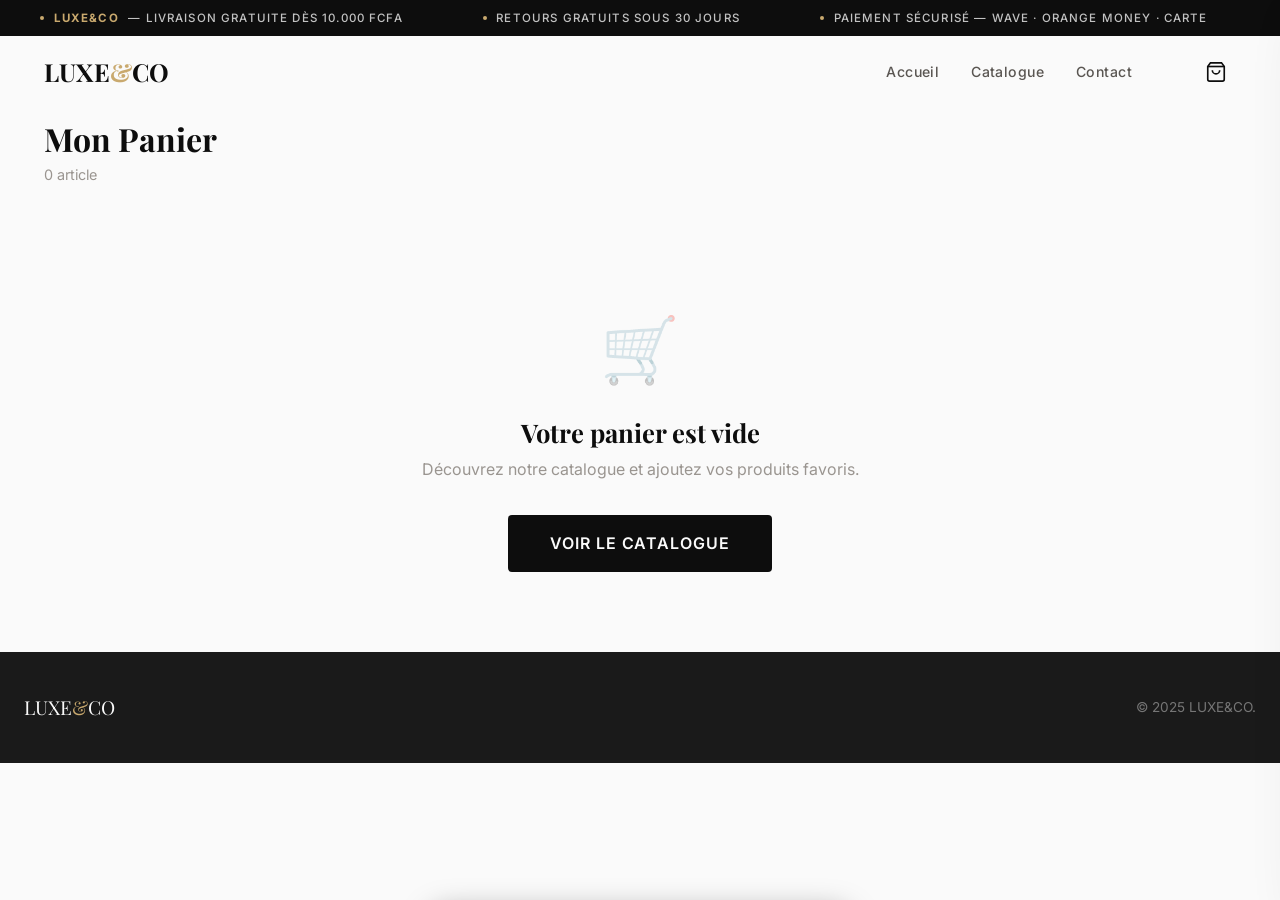
<file: cart.html>
<!DOCTYPE html>
<html lang="fr">
<head>
  <meta charset="UTF-8">
  <meta name="viewport" content="width=device-width, initial-scale=1.0">
  <title>Mon Panier — LUXE & CO</title>
  <meta name="description" content="Votre panier LUXE&CO — vérifiez vos articles et passez commande.">

  <link rel="preconnect" href="https://fonts.googleapis.com">
  <link rel="preconnect" href="https://fonts.gstatic.com" crossorigin>
  <link href="https://fonts.googleapis.com/css2?family=Inter:wght@400;500;600;700&family=Playfair+Display:ital,wght@0,700;1,700&display=swap" rel="stylesheet">
  <link rel="stylesheet" href="css/style.css">
  <!-- PWA -->
  <link rel="manifest" href="manifest.json">
  <meta name="theme-color" content="#0d0d0d">
  <meta name="mobile-web-app-capable" content="yes">
  <meta name="apple-mobile-web-app-capable" content="yes">
  <meta name="apple-mobile-web-app-status-bar-style" content="black-translucent">
  <meta name="apple-mobile-web-app-title" content="LUXE&CO">
  <link rel="apple-touch-icon" href="icons/icon-192.png">
</head>
<body>

<!-- ═══ BANDEAU DÉFILANT ═══ -->
<div class="marquee-bar" id="marquee-bar">
  <div class="marquee-track" id="marquee-track">
    <span class="marquee-item"><span class="dot"></span> <strong>LUXE&CO</strong> — Livraison gratuite dès 10.000 FCFA</span>
    <span class="marquee-item"><span class="dot"></span> Retours gratuits sous 30 jours</span>
    <span class="marquee-item"><span class="dot"></span> Paiement sécurisé — Wave · Orange Money · Carte</span>
    <span class="marquee-item"><span class="dot"></span> Nouvelle collection disponible maintenant</span>
    <span class="marquee-item"><span class="dot"></span> <strong>LUXE&CO</strong> — Livraison gratuite dès 10.000 FCFA</span>
    <span class="marquee-item"><span class="dot"></span> Retours gratuits sous 30 jours</span>
    <span class="marquee-item"><span class="dot"></span> Paiement sécurisé — Wave · Orange Money · Carte</span>
    <span class="marquee-item"><span class="dot"></span> Nouvelle collection disponible maintenant</span>
  </div>
</div>
<nav class="navbar">
  <div class="navbar__inner">
    <a href="index.html" class="navbar__logo">LUXE<span>&</span>CO</a>
    <ul class="nav-links">
      <li><a href="index.html">Accueil</a></li>
      <li><a href="products.html">Catalogue</a></li>
      <li><a href="contact.html">Contact</a></li>
    </ul>
    <div class="navbar__actions">
      <button class="cart-icon-btn" aria-label="Panier">
        <svg viewBox="0 0 24 24" fill="none" stroke="currentColor" stroke-width="1.8">
          <path d="M6 2L3 6v14a2 2 0 002 2h14a2 2 0 002-2V6l-3-4z"/>
          <line x1="3" y1="6" x2="21" y2="6"/>
          <path d="M16 10a4 4 0 01-8 0"/>
        </svg>
        <span class="cart-badge">0</span>
      </button>
      <button class="hamburger" aria-label="Menu"><span></span><span></span><span></span></button>
    </div>
  </div>
</nav>
<div class="nav-overlay"></div>

<aside class="mini-cart">
  <div class="mini-cart__header">
    <h3>Mon Panier</h3>
    <button class="mini-cart__close">✕</button>
  </div>
  <div class="mini-cart__items"><p class="mini-cart__empty">Votre panier est vide.</p></div>
  <div class="mini-cart__footer" style="display:none">
    <div class="mini-cart__total"><span>Total</span><span class="mini-cart__total-val">0,00 €</span></div>
    <a href="cart.html" class="btn btn--dark btn--full" style="margin-bottom:.7rem">Voir le panier</a>
    <a href="checkout.html" class="btn btn--primary btn--full">Commander →</a>
  </div>
</aside>

<!-- ── Page panier ── -->
<main class="cart-page">
  <div style="max-width:1240px;margin:0 auto;padding:0 1.5rem 2rem">
    <h1 style="font-family:var(--font-title);font-size:2rem;margin-bottom:.3rem">Mon Panier</h1>
    <p style="color:var(--gray-400);font-size:.9rem" id="cart-item-count">Chargement…</p>
  </div>

  <!-- Panier vide -->
  <div id="empty-cart" style="display:none" class="empty-state">
    <div class="empty-state__icon">🛒</div>
    <h2>Votre panier est vide</h2>
    <p>Découvrez notre catalogue et ajoutez vos produits favoris.</p>
    <a href="products.html" class="btn btn--dark btn--lg">Voir le catalogue</a>
  </div>

  <!-- Panier avec articles -->
  <div class="cart-layout" id="cart-content">
    <!-- Tableau articles -->
    <div>
      <div class="cart-table__head">
        <span>Produit</span>
        <span>Prix</span>
        <span>Quantité</span>
        <span>Total</span>
        <span></span>
      </div>
      <div id="cart-rows">
        <!-- Rempli par JS -->
      </div>

      <div style="display:flex;justify-content:space-between;align-items:center;margin-top:1.5rem;flex-wrap:wrap;gap:1rem">
        <a href="products.html" class="btn btn--outline btn--sm">← Continuer mes achats</a>
        <button class="btn btn--outline btn--sm" id="clear-cart-btn" style="border-color:var(--gray-200);color:var(--gray-600)">
          Vider le panier
        </button>
      </div>
    </div>

    <!-- Résumé commande -->
    <aside class="cart-summary">
      <h3>Récapitulatif</h3>

      <div class="summary-line">
        <span>Sous-total</span>
        <span id="summary-subtotal">0,00 €</span>
      </div>
      <div class="summary-line" id="shipping-line">
        <span>Livraison</span>
        <span id="summary-shipping">9,90 €</span>
      </div>
      <div class="summary-line free" id="free-shipping-msg" style="display:none">
        <span>🎉 Livraison offerte !</span>
        <span>0,00 €</span>
      </div>
      <div class="summary-line--total summary-line">
        <span>Total TTC</span>
        <span id="summary-total">0,00 €</span>
      </div>

      <!-- Code promo -->
      <div class="cart-coupon">
        <input type="text" id="coupon-input" placeholder="Code promo" aria-label="Code promo">
        <button class="btn btn--outline btn--sm" id="coupon-btn">Appliquer</button>
      </div>

      <!-- Offre livraison -->
      <p id="shipping-progress" style="font-size:.78rem;color:var(--gray-600);margin-bottom:1.5rem"></p>

      <a href="checkout.html" class="btn btn--primary btn--full btn--lg" id="checkout-btn">
        Passer commande →
      </a>

      <div style="display:flex;justify-content:center;gap:1rem;margin-top:1.2rem">
        <span class="payment-icon" style="background:var(--gray-200);color:var(--gray-600)">VISA</span>
        <span class="payment-icon" style="background:var(--gray-200);color:var(--gray-600)">MC</span>
        <span class="payment-icon" style="background:var(--gray-200);color:var(--gray-600)">PayPal</span>
      </div>
    </aside>
  </div>
</main>

<footer class="footer" style="padding:2.5rem 1.5rem">
  <div style="max-width:1240px;margin:0 auto;display:flex;align-items:center;justify-content:space-between;flex-wrap:wrap;gap:1rem;font-size:.85rem">
    <a href="index.html" class="footer__logo" style="font-size:1.2rem;margin-bottom:0">LUXE<span>&</span>CO</a>
    <span style="color:rgba(255,255,255,.4)">© 2025 LUXE&CO.</span>
  </div>
</footer>

<button class="back-to-top" aria-label="Retour en haut">↑</button>

<script src="js/products.js"></script>
<script src="js/admin-sync.js"></script>
<script src="js/cart.js"></script>
<script src="js/main.js"></script>
<script>
function renderCart() {
  const items    = Cart.getItems();
  const subtotal = Cart.getSubtotal();
  const shipping = Cart.getShipping();
  const total    = Cart.getTotal();
  const FREE_THRESHOLD = 100;

  const emptyEl  = document.getElementById("empty-cart");
  const contentEl= document.getElementById("cart-content");
  const countEl  = document.getElementById("cart-item-count");

  if (!items.length) {
    emptyEl.style.display  = "block";
    contentEl.style.display= "none";
    countEl.textContent    = "0 article";
    return;
  }

  emptyEl.style.display  = "none";
  contentEl.style.display= "grid";
  countEl.textContent    = `${Cart.getCount()} article${Cart.getCount() > 1 ? "s" : ""}`;

  // Lignes articles
  document.getElementById("cart-rows").innerHTML = items.map(item => `
    <div class="cart-row" data-id="${item.id}">
      <div class="cart-row__product">
        <img src="${item.image}" alt="${item.name}" class="cart-row__img">
        <div>
          <a href="product-detail.html?id=${item.id}" class="cart-row__name">${item.name}</a>
          <span class="cart-row__cat">${getProductById(item.id)?.category || ""}</span>
        </div>
      </div>
      <div class="cart-row__price">${formatPrice(item.price)}</div>
      <div class="cart-row__qty">
        <div class="qty-input">
          <button class="qty-btn qty-dec" data-id="${item.id}">−</button>
          <span class="qty-num">${item.qty}</span>
          <button class="qty-btn qty-inc" data-id="${item.id}">+</button>
        </div>
      </div>
      <div class="cart-row__total">${formatPrice(item.price * item.qty)}</div>
      <button class="cart-row__remove" data-id="${item.id}" aria-label="Supprimer">🗑</button>
    </div>`).join("");

  // Bind boutons quantité
  document.querySelectorAll(".qty-dec").forEach(btn => {
    btn.addEventListener("click", () => {
      const id = parseInt(btn.dataset.id);
      const item = Cart.getItems().find(i => i.id === id);
      Cart.updateQty(id, item.qty - 1);
      renderCart();
    });
  });
  document.querySelectorAll(".qty-inc").forEach(btn => {
    btn.addEventListener("click", () => {
      const id = parseInt(btn.dataset.id);
      const item = Cart.getItems().find(i => i.id === id);
      Cart.updateQty(id, item.qty + 1);
      renderCart();
    });
  });
  document.querySelectorAll(".cart-row__remove").forEach(btn => {
    btn.addEventListener("click", () => {
      Cart.remove(parseInt(btn.dataset.id));
      renderCart();
    });
  });

  // Résumé
  document.getElementById("summary-subtotal").textContent = `${formatPrice(subtotal)}`;
  document.getElementById("summary-total").textContent    = `${formatPrice(total)}`;

  const freeMsg     = document.getElementById("free-shipping-msg");
  const shippingLine= document.getElementById("shipping-line");
  const progress    = document.getElementById("shipping-progress");

  if (shipping === 0) {
    shippingLine.style.display = "none";
    freeMsg.style.display      = "flex";
    progress.textContent       = "";
  } else {
    shippingLine.style.display = "flex";
    freeMsg.style.display      = "none";
    document.getElementById("summary-shipping").textContent = `${formatPrice(shipping)}`;
    const remaining = (FREE_THRESHOLD - subtotal).toFixed(2);
    progress.textContent = `Plus que ${remaining} € pour la livraison offerte !`;
  }
}

document.addEventListener("DOMContentLoaded", () => {
  renderCart();

  document.getElementById("clear-cart-btn").addEventListener("click", () => {
    if (confirm("Vider tout le panier ?")) {
      Cart.clear();
      renderCart();
    }
  });

  document.getElementById("coupon-btn").addEventListener("click", () => {
    const val = document.getElementById("coupon-input").value.trim().toUpperCase();
    if (val === "LUXE10") {
      Cart.showToast("Code LUXE10 appliqué : −10% 🎉");
    } else {
      Cart.showToast("Code promo invalide.");
    }
  });

  document.addEventListener("cart:updated", renderCart);
});
</script>
<!-- Bannière installation PWA -->
<div id="pwa-install-banner">
  <div class="pwa-banner__icon">🛍</div>
  <div class="pwa-banner__text">
    <div class="pwa-banner__title">Installer LUXE&CO</div>
    <div class="pwa-banner__sub">Accès rapide depuis votre écran d'accueil</div>
  </div>
  <div class="pwa-banner__actions">
    <button id="pwa-install-btn">Installer</button>
    <button id="pwa-install-dismiss">Plus tard</button>
  </div>
</div>
<script src="js/pwa.js"></script>
</body>
</html>
</file>
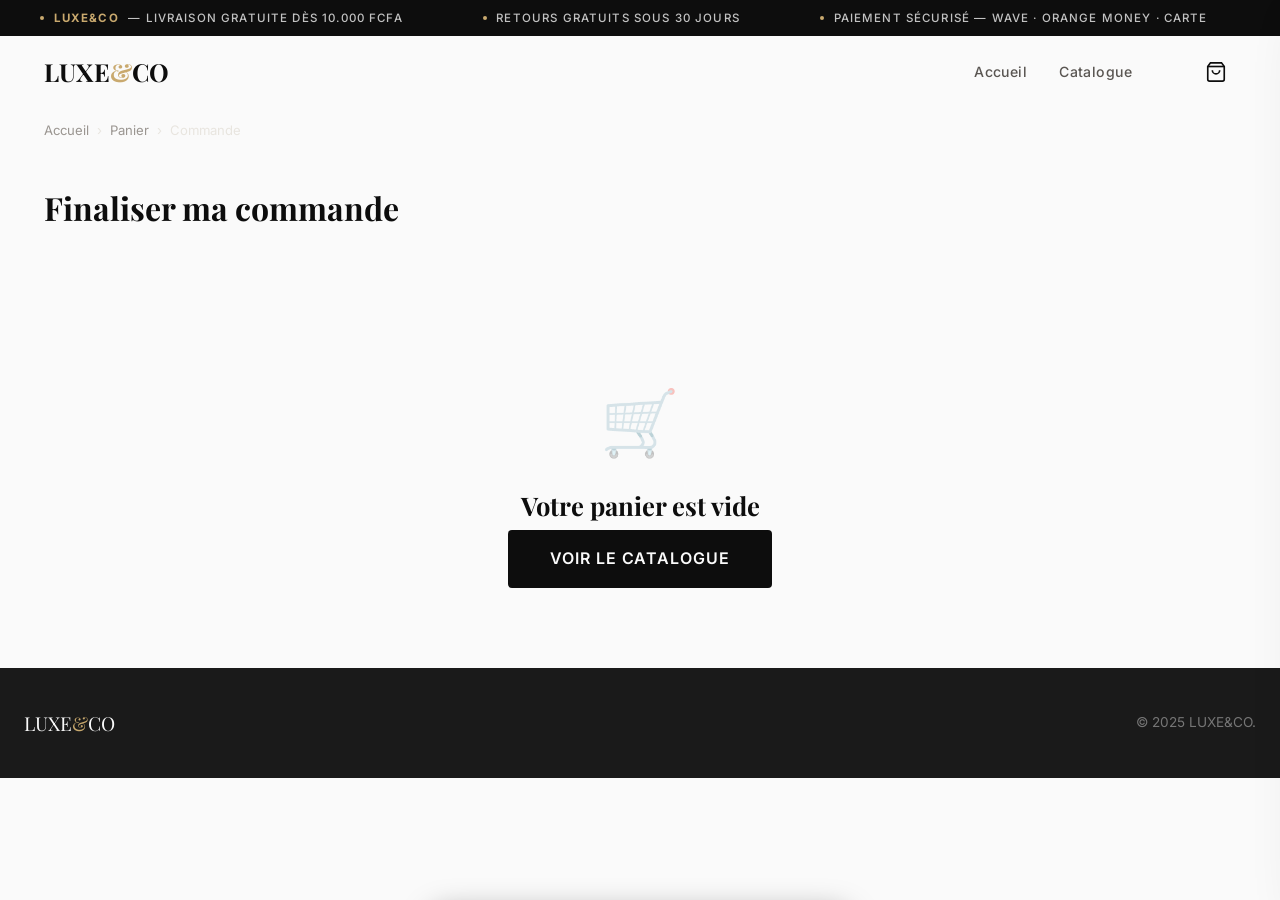
<file: checkout.html>
<!DOCTYPE html>
<html lang="fr">
<head>
  <meta charset="UTF-8">
  <meta name="viewport" content="width=device-width, initial-scale=1.0">
  <title>Commande — LUXE & CO</title>
  <meta name="description" content="Finalisez votre commande LUXE&CO en toute sécurité.">

  <link rel="preconnect" href="https://fonts.googleapis.com">
  <link rel="preconnect" href="https://fonts.gstatic.com" crossorigin>
  <link href="https://fonts.googleapis.com/css2?family=Inter:wght@400;500;600;700&family=Playfair+Display:ital,wght@0,700;1,700&display=swap" rel="stylesheet">
  <link rel="stylesheet" href="css/style.css">
  <!-- PWA -->
  <link rel="manifest" href="manifest.json">
  <meta name="theme-color" content="#0d0d0d">
  <meta name="mobile-web-app-capable" content="yes">
  <meta name="apple-mobile-web-app-capable" content="yes">
  <meta name="apple-mobile-web-app-status-bar-style" content="black-translucent">
  <meta name="apple-mobile-web-app-title" content="LUXE&CO">
  <link rel="apple-touch-icon" href="icons/icon-192.png">
  <style>
    .success-overlay {
      position: fixed; inset: 0;
      background: rgba(13,13,13,.85);
      display: flex; align-items: center; justify-content: center;
      z-index: 9999;
      opacity: 0; pointer-events: none;
      transition: opacity .4s;
    }
    .success-overlay.is-visible { opacity: 1; pointer-events: all; }
    .success-card {
      background: var(--white);
      border-radius: var(--radius-lg);
      padding: 3rem 2.5rem;
      text-align: center;
      max-width: 440px;
      width: 90%;
      transform: translateY(20px);
      transition: transform .4s .1s;
    }
    .success-overlay.is-visible .success-card { transform: translateY(0); }
    .success-icon { font-size: 3.5rem; margin-bottom: 1rem; }
    .success-card h2 { font-size: 1.8rem; margin-bottom: .8rem; }
    .success-card p  { color: var(--gray-600); margin-bottom: 2rem; line-height: 1.6; }
    .order-num { font-size: .85rem; color: var(--gold-dark); font-weight: 700; letter-spacing: .08em; margin-bottom: 1.5rem; }
  </style>
</head>
<body>

<!-- ═══ BANDEAU DÉFILANT ═══ -->
<div class="marquee-bar" id="marquee-bar">
  <div class="marquee-track" id="marquee-track">
    <span class="marquee-item"><span class="dot"></span> <strong>LUXE&CO</strong> — Livraison gratuite dès 10.000 FCFA</span>
    <span class="marquee-item"><span class="dot"></span> Retours gratuits sous 30 jours</span>
    <span class="marquee-item"><span class="dot"></span> Paiement sécurisé — Wave · Orange Money · Carte</span>
    <span class="marquee-item"><span class="dot"></span> Nouvelle collection disponible maintenant</span>
    <span class="marquee-item"><span class="dot"></span> <strong>LUXE&CO</strong> — Livraison gratuite dès 10.000 FCFA</span>
    <span class="marquee-item"><span class="dot"></span> Retours gratuits sous 30 jours</span>
    <span class="marquee-item"><span class="dot"></span> Paiement sécurisé — Wave · Orange Money · Carte</span>
    <span class="marquee-item"><span class="dot"></span> Nouvelle collection disponible maintenant</span>
  </div>
</div>
<nav class="navbar">
  <div class="navbar__inner">
    <a href="index.html" class="navbar__logo">LUXE<span>&</span>CO</a>
    <ul class="nav-links">
      <li><a href="index.html">Accueil</a></li>
      <li><a href="products.html">Catalogue</a></li>
    </ul>
    <div class="navbar__actions">
      <button class="cart-icon-btn" aria-label="Panier">
        <svg viewBox="0 0 24 24" fill="none" stroke="currentColor" stroke-width="1.8">
          <path d="M6 2L3 6v14a2 2 0 002 2h14a2 2 0 002-2V6l-3-4z"/>
          <line x1="3" y1="6" x2="21" y2="6"/>
          <path d="M16 10a4 4 0 01-8 0"/>
        </svg>
        <span class="cart-badge">0</span>
      </button>
      <button class="hamburger" aria-label="Menu"><span></span><span></span><span></span></button>
    </div>
  </div>
</nav>
<div class="nav-overlay"></div>

<aside class="mini-cart">
  <div class="mini-cart__header">
    <h3>Mon Panier</h3><button class="mini-cart__close">✕</button>
  </div>
  <div class="mini-cart__items"><p class="mini-cart__empty">Votre panier est vide.</p></div>
  <div class="mini-cart__footer" style="display:none">
    <div class="mini-cart__total"><span>Total</span><span class="mini-cart__total-val">0,00 €</span></div>
    <a href="cart.html" class="btn btn--dark btn--full" style="margin-bottom:.7rem">Voir le panier</a>
    <a href="checkout.html" class="btn btn--primary btn--full">Commander →</a>
  </div>
</aside>

<!-- ── Checkout ── -->
<main class="checkout-page">
  <div style="max-width:1240px;margin:0 auto;padding:0 1.5rem 2rem">
    <nav class="breadcrumb" style="padding:0 0 1rem">
      <a href="index.html">Accueil</a><span>›</span>
      <a href="cart.html">Panier</a><span>›</span>
      <span>Commande</span>
    </nav>
    <h1 style="font-family:var(--font-title);font-size:2rem;margin-bottom:2rem">Finaliser ma commande</h1>
  </div>

  <!-- Panier vide -->
  <div id="empty-checkout" style="display:none" class="empty-state">
    <div class="empty-state__icon">🛒</div>
    <h2>Votre panier est vide</h2>
    <a href="products.html" class="btn btn--dark btn--lg">Voir le catalogue</a>
  </div>

  <div class="checkout-layout" id="checkout-content">

    <!-- ── Formulaire ── -->
    <form class="checkout-form" id="checkout-form" novalidate>

      <!-- Étape 1 : Coordonnées -->
      <div class="form-section">
        <h3><span class="step-num">1</span> Vos coordonnées</h3>
        <div class="form-row">
          <div class="form-group">
            <label for="fname">Prénom *</label>
            <input type="text" id="fname" name="fname" required placeholder="Marie">
          </div>
          <div class="form-group">
            <label for="lname">Nom *</label>
            <input type="text" id="lname" name="lname" required placeholder="Dupont">
          </div>
        </div>
        <div class="form-row">
          <div class="form-group">
            <label for="email">E-mail *</label>
            <input type="email" id="email" name="email" required placeholder="marie@exemple.fr">
          </div>
          <div class="form-group">
            <label for="phone">Téléphone</label>
            <input type="tel" id="phone" name="phone" placeholder="06 12 34 56 78">
          </div>
        </div>
      </div>

      <!-- Étape 2 : Livraison -->
      <div class="form-section">
        <h3><span class="step-num">2</span> Adresse de livraison</h3>
        <div class="form-row form-row--full">
          <div class="form-group">
            <label for="address">Adresse *</label>
            <input type="text" id="address" name="address" required placeholder="12 rue de la Paix">
          </div>
        </div>
        <div class="form-row">
          <div class="form-group">
            <label for="zip">Code postal *</label>
            <input type="text" id="zip" name="zip" required placeholder="75001">
          </div>
          <div class="form-group">
            <label for="city">Ville *</label>
            <input type="text" id="city" name="city" required placeholder="Paris">
          </div>
        </div>
        <div class="form-row form-row--full">
          <div class="form-group">
            <label for="country">Pays</label>
            <select id="country" name="country">
              <option value="FR" selected>🇫🇷 France</option>
              <option value="BE">🇧🇪 Belgique</option>
              <option value="CH">🇨🇭 Suisse</option>
              <option value="LU">🇱🇺 Luxembourg</option>
              <option value="MC">🇲🇨 Monaco</option>
            </select>
          </div>
        </div>
        <div class="form-row form-row--full">
          <div class="form-group">
            <label for="notes">Instructions de livraison (optionnel)</label>
            <input type="text" id="notes" name="notes" placeholder="Code d'entrée, étage…">
          </div>
        </div>
      </div>

      <!-- Étape 3 : Paiement -->
      <div class="form-section">
        <h3><span class="step-num">3</span> Paiement</h3>
        <div class="payment-methods" role="radiogroup" aria-label="Mode de paiement">

          <label class="payment-option is-selected" id="pay-card-label">
            <input type="radio" name="payment" value="card" checked>
            <span style="font-size:1.3rem">💳</span>
            <span class="payment-option-label">Carte bancaire</span>
            <span style="margin-left:auto;display:flex;gap:.4rem">
              <span class="payment-icon">VISA</span>
              <span class="payment-icon">MC</span>
            </span>
          </label>

          <label class="payment-option" id="pay-paypal-label">
            <input type="radio" name="payment" value="paypal">
            <span style="font-size:1.3rem">🅿️</span>
            <span class="payment-option-label">PayPal</span>
          </label>

          <label class="payment-option" id="pay-transfer-label">
            <input type="radio" name="payment" value="transfer">
            <span style="font-size:1.3rem">🏦</span>
            <span class="payment-option-label">Virement bancaire</span>
          </label>

          <label class="payment-option" id="pay-wave-label">
            <input type="radio" name="payment" value="wave">
            <span style="font-size:1.3rem">🌊</span>
            <span class="payment-option-label">Wave</span>
            <span style="margin-left:auto;background:#1a73e8;color:#fff;font-size:.7rem;font-weight:700;padding:.2rem .6rem;border-radius:4px">WAVE</span>
          </label>

          <label class="payment-option" id="pay-orange-label">
            <input type="radio" name="payment" value="orange">
            <span style="font-size:1.3rem">🟠</span>
            <span class="payment-option-label">Orange Money</span>
            <span style="margin-left:auto;background:#ff6600;color:#fff;font-size:.7rem;font-weight:700;padding:.2rem .6rem;border-radius:4px">OM</span>
          </label>
        </div>

        <!-- Instructions Wave / Orange Money -->
        <div id="mobile-money-fields" style="display:none;margin-top:1rem;padding:1rem 1.2rem;background:#faf9f6;border-radius:8px;border:1.5px solid #eee">
          <p id="mobile-money-title" style="font-weight:700;margin-bottom:.6rem;font-size:.9rem"></p>
          <p id="mobile-money-instructions" style="font-size:.85rem;color:#555;line-height:1.7"></p>
          <div class="form-row form-row--full" style="margin-top:.8rem">
            <div class="form-group">
              <label>Votre numéro de téléphone *</label>
              <input type="tel" id="mobile-phone" placeholder="ex: +225 07 00 00 00 00">
            </div>
          </div>
        </div>

        <!-- Champs carte (visibles uniquement si "carte") -->
        <div class="card-fields" id="card-fields">
          <div class="form-row form-row--full" style="margin-top:1rem">
            <div class="form-group">
              <label for="card-num">Numéro de carte *</label>
              <input type="text" id="card-num" placeholder="1234 5678 9012 3456" maxlength="19">
            </div>
          </div>
          <div class="form-row">
            <div class="form-group">
              <label for="card-exp">Expiration *</label>
              <input type="text" id="card-exp" placeholder="MM/AA" maxlength="5">
            </div>
            <div class="form-group">
              <label for="card-cvv">CVV *</label>
              <input type="text" id="card-cvv" placeholder="123" maxlength="4">
            </div>
          </div>
          <div class="form-row form-row--full">
            <div class="form-group">
              <label for="card-name">Nom sur la carte *</label>
              <input type="text" id="card-name" placeholder="MARIE DUPONT">
            </div>
          </div>
          <p style="font-size:.75rem;color:var(--gray-400);margin-top:.5rem">
            🔒 Vos données sont chiffrées SSL. Nous ne stockons aucun numéro de carte.
          </p>
        </div>
      </div>

      <button type="submit" class="btn btn--primary btn--full btn--lg" id="submit-btn">
        Confirmer ma commande →
      </button>
      <p style="text-align:center;font-size:.78rem;color:var(--gray-400);margin-top:.8rem">
        En commandant, vous acceptez nos <a href="#" style="color:var(--gold)">CGV</a>.
      </p>
    </form>

    <!-- ── Récapitulatif ── -->
    <aside class="order-recap">
      <h3>Votre commande</h3>
      <div id="recap-items"><!-- Rempli par JS --></div>

      <div style="margin-top:1.5rem;padding-top:1rem;border-top:1px solid var(--gray-200)">
        <div class="summary-line">
          <span>Sous-total</span><span id="recap-subtotal">0,00 €</span>
        </div>
        <div class="summary-line" id="recap-ship-line">
          <span>Livraison</span><span id="recap-shipping">9,90 €</span>
        </div>
        <div class="summary-line free" id="recap-free" style="display:none">
          <span>🎉 Livraison offerte</span><span>0,00 €</span>
        </div>
        <div class="summary-line--total summary-line">
          <span>Total TTC</span><span id="recap-total">0,00 €</span>
        </div>
      </div>

      <div style="margin-top:1.5rem;padding:1rem;background:var(--white);border-radius:var(--radius);font-size:.8rem;color:var(--gray-600)">
        🚚 Livraison estimée : 3–5 jours ouvrés<br>
        ↩️ Retours gratuits sous 30 jours
      </div>
    </aside>
  </div>
</main>

<!-- ── Modal confirmation ── -->
<div class="success-overlay" id="success-overlay" role="dialog" aria-modal="true" aria-label="Commande confirmée">
  <div class="success-card">
    <div class="success-icon">🎉</div>
    <h2>Commande confirmée !</h2>
    <p class="order-num" id="order-num">Commande #LX-000000</p>
    <p>Merci pour votre achat. Vous recevrez un e-mail de confirmation avec le suivi de votre livraison.</p>
    <a href="index.html" class="btn btn--primary btn--full btn--lg" onclick="Cart.clear()">
      Retour à l'accueil
    </a>
  </div>
</div>

<footer class="footer" style="padding:2.5rem 1.5rem">
  <div style="max-width:1240px;margin:0 auto;display:flex;align-items:center;justify-content:space-between;flex-wrap:wrap;gap:1rem;font-size:.85rem">
    <a href="index.html" class="footer__logo" style="font-size:1.2rem;margin-bottom:0">LUXE<span>&</span>CO</a>
    <span style="color:rgba(255,255,255,.4)">© 2025 LUXE&CO.</span>
  </div>
</footer>

<script src="js/products.js"></script>
<script src="js/admin-sync.js"></script>
<script src="js/cart.js"></script>
<script src="js/main.js"></script>
<script>
document.addEventListener("DOMContentLoaded", () => {
  const items = Cart.getItems();

  if (!items.length) {
    document.getElementById("empty-checkout").style.display = "block";
    document.getElementById("checkout-content").style.display = "none";
    return;
  }

  // Remplir récap
  document.getElementById("recap-items").innerHTML = items.map(i => `
    <div class="recap-item">
      <img src="${i.image}" alt="${i.name}">
      <div class="recap-item__info">
        <div class="recap-item__name">${i.name}</div>
        <div class="recap-item__qty">Qté : ${i.qty}</div>
      </div>
      <span class="recap-item__price">${formatPrice(i.price * i.qty)}</span>
    </div>`).join("");

  const ship = Cart.getShipping();
  document.getElementById("recap-subtotal").textContent = `${formatPrice(Cart.getSubtotal())}`;
  document.getElementById("recap-total").textContent    = `${formatPrice(Cart.getTotal())}`;
  if (ship === 0) {
    document.getElementById("recap-ship-line").style.display = "none";
    document.getElementById("recap-free").style.display      = "flex";
  } else {
    document.getElementById("recap-shipping").textContent = `${formatPrice(ship)}`;
  }

  // Sélection paiement
  document.querySelectorAll(".payment-option input[type=radio]").forEach(radio => {
    radio.addEventListener("change", () => {
      document.querySelectorAll(".payment-option").forEach(l => l.classList.remove("is-selected"));
      radio.closest(".payment-option").classList.add("is-selected");
      document.getElementById("card-fields").style.display        = radio.value === "card"   ? "block" : "none";
      document.getElementById("mobile-money-fields").style.display= (radio.value === "wave" || radio.value === "orange") ? "block" : "none";
      if (radio.value === "wave") {
        document.getElementById("mobile-money-title").textContent = "Paiement via Wave";
        document.getElementById("mobile-money-instructions").innerHTML =
          "1. Envoyez le montant total sur le numéro Wave : <strong>+225 07 XX XX XX XX</strong><br>" +
          "2. Indiquez votre numéro de commande en référence.<br>" +
          "3. Saisissez votre numéro ci-dessous pour confirmation.";
      }
      if (radio.value === "orange") {
        document.getElementById("mobile-money-title").textContent = "Paiement via Orange Money";
        document.getElementById("mobile-money-instructions").innerHTML =
          "1. Composez <strong>#144#</strong> ou ouvrez l'app Orange Money.<br>" +
          "2. Envoyez le montant total au : <strong>+225 08 XX XX XX XX</strong><br>" +
          "3. Saisissez votre numéro ci-dessous pour confirmation.";
      }
    });
  });

  // Formatage numéro carte
  document.getElementById("card-num")?.addEventListener("input", e => {
    e.target.value = e.target.value.replace(/\D/g,"").replace(/(.{4})/g,"$1 ").trim();
  });

  // Formatage expiration
  document.getElementById("card-exp")?.addEventListener("input", e => {
    e.target.value = e.target.value.replace(/\D/g,"").replace(/^(\d{2})(\d)/, "$1/$2");
  });

  // Soumission
  document.getElementById("checkout-form").addEventListener("submit", e => {
    e.preventDefault();

    // Validation simple
    const required = ["fname","lname","email","address","zip","city"];
    let valid = true;
    required.forEach(id => {
      const el = document.getElementById(id);
      if (!el.value.trim()) {
        el.style.borderColor = "#c0392b";
        valid = false;
      } else {
        el.style.borderColor = "";
      }
    });

    if (!valid) {
      Cart.showToast("Veuillez remplir tous les champs obligatoires.");
      return;
    }

    // Simulation validation e-mail
    const emailVal = document.getElementById("email").value;
    if (!/^[^\s@]+@[^\s@]+\.[^\s@]+$/.test(emailVal)) {
      document.getElementById("email").style.borderColor = "#c0392b";
      Cart.showToast("Adresse e-mail invalide.");
      return;
    }

    // Succès
    const btn = document.getElementById("submit-btn");
    btn.textContent = "Traitement en cours…";
    btn.disabled = true;

    setTimeout(() => {
      const orderNum = "LX-" + Math.floor(100000 + Math.random() * 900000);
      document.getElementById("order-num").textContent = `Commande #${orderNum}`;
      document.getElementById("success-overlay").classList.add("is-visible");
    }, 1500);
  });
});
</script>
<!-- Bannière installation PWA -->
<div id="pwa-install-banner">
  <div class="pwa-banner__icon">🛍</div>
  <div class="pwa-banner__text">
    <div class="pwa-banner__title">Installer LUXE&CO</div>
    <div class="pwa-banner__sub">Accès rapide depuis votre écran d'accueil</div>
  </div>
  <div class="pwa-banner__actions">
    <button id="pwa-install-btn">Installer</button>
    <button id="pwa-install-dismiss">Plus tard</button>
  </div>
</div>
<script src="js/pwa.js"></script>
</body>
</html>
</file>
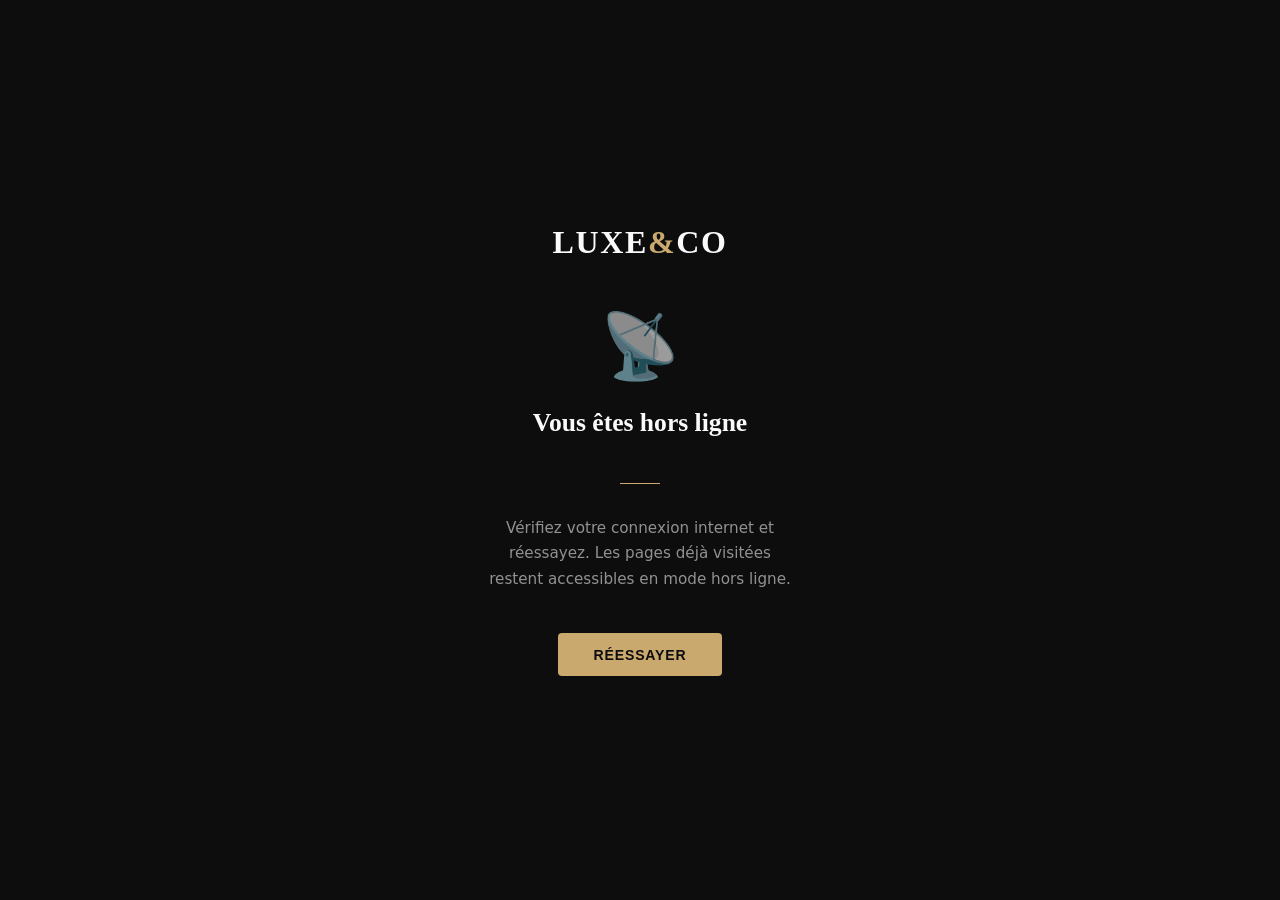
<file: offline.html>
<!DOCTYPE html>
<html lang="fr">
<head>
  <meta charset="UTF-8">
  <meta name="viewport" content="width=device-width, initial-scale=1.0">
  <title>Hors ligne — LUXE & CO</title>
  <link rel="manifest" href="manifest.json">
  <meta name="theme-color" content="#0d0d0d">
  <style>
    *, *::before, *::after { box-sizing: border-box; margin: 0; padding: 0; }
    body {
      font-family: 'Georgia', serif;
      background: #0d0d0d;
      color: #fafafa;
      min-height: 100vh;
      display: flex;
      flex-direction: column;
      align-items: center;
      justify-content: center;
      text-align: center;
      padding: 2rem;
    }
    .logo {
      font-size: 2rem;
      font-weight: 700;
      letter-spacing: .05em;
      margin-bottom: 3rem;
    }
    .logo span { color: #c9a96e; }
    .icon { font-size: 4rem; margin-bottom: 1.5rem; opacity: .6; }
    h1 {
      font-size: 1.6rem;
      margin-bottom: .8rem;
      font-weight: 700;
    }
    p {
      color: rgba(255,255,255,.55);
      font-size: .95rem;
      line-height: 1.7;
      max-width: 320px;
      font-family: 'system-ui', sans-serif;
    }
    .btn {
      display: inline-block;
      margin-top: 2.5rem;
      padding: .85rem 2.2rem;
      background: #c9a96e;
      color: #0d0d0d;
      border-radius: 4px;
      font-size: .88rem;
      font-weight: 700;
      letter-spacing: .06em;
      text-transform: uppercase;
      text-decoration: none;
      cursor: pointer;
      border: none;
    }
    .divider {
      width: 40px; height: 1px;
      background: #c9a96e;
      margin: 2rem auto;
    }
  </style>
</head>
<body>
  <div class="logo">LUXE<span>&</span>CO</div>
  <div class="icon">📡</div>
  <h1>Vous êtes hors ligne</h1>
  <div class="divider"></div>
  <p>Vérifiez votre connexion internet et réessayez. Les pages déjà visitées restent accessibles en mode hors ligne.</p>
  <button class="btn" onclick="location.reload()">Réessayer</button>
</body>
</html>
</file>
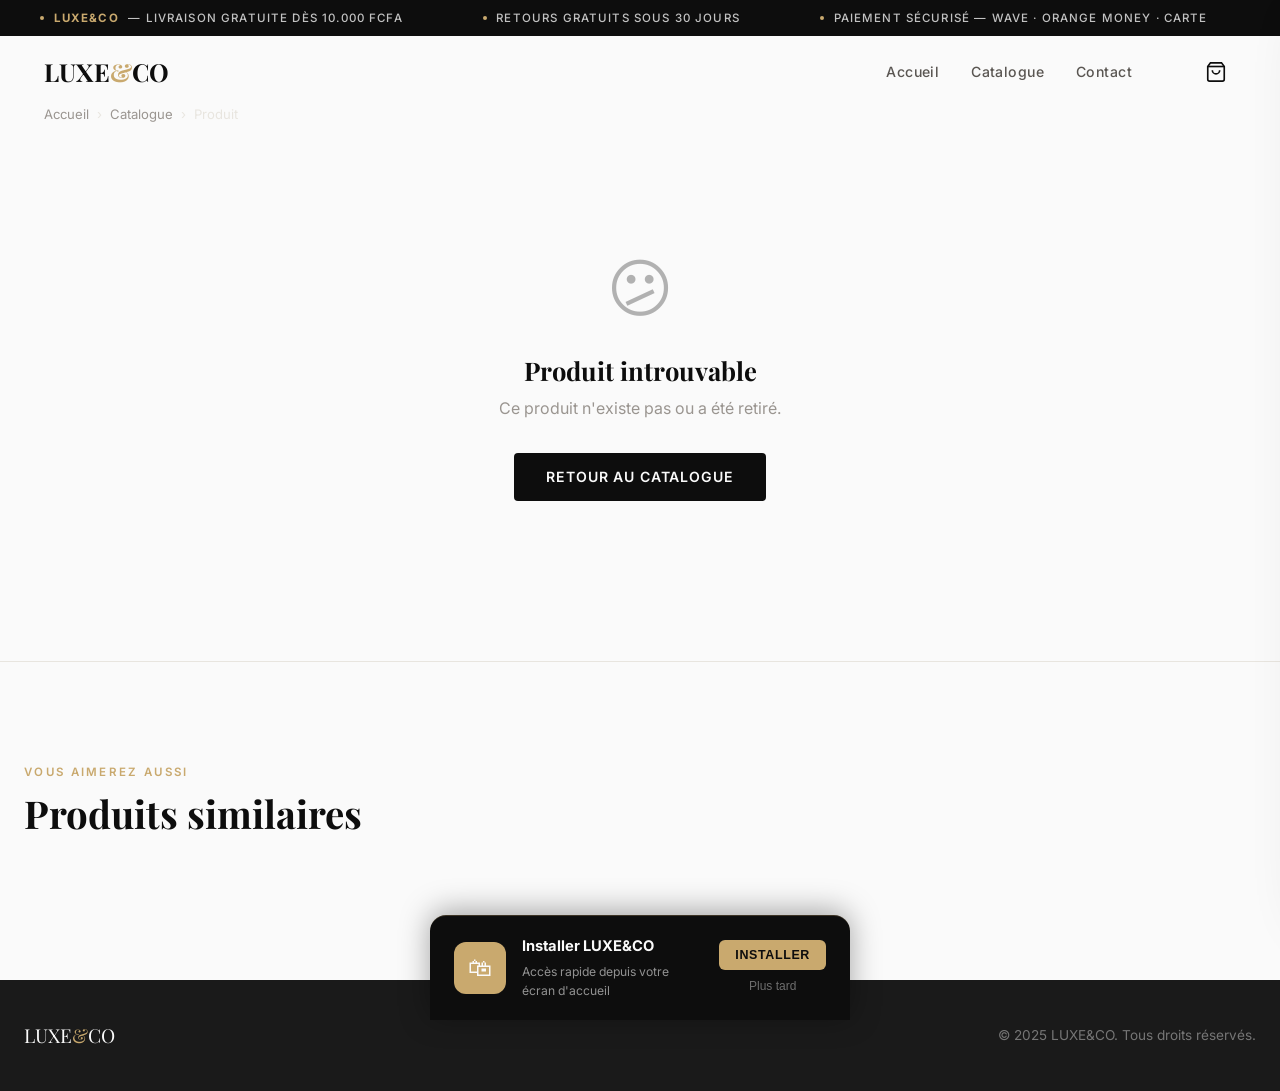
<file: product-detail.html>
<!DOCTYPE html>
<html lang="fr">
<head>
  <meta charset="UTF-8">
  <meta name="viewport" content="width=device-width, initial-scale=1.0">
  <title id="page-title">Produit — LUXE & CO</title>
  <meta name="description" id="page-desc" content="Détail produit LUXE&CO">

  <link rel="preconnect" href="https://fonts.googleapis.com">
  <link rel="preconnect" href="https://fonts.gstatic.com" crossorigin>
  <link href="https://fonts.googleapis.com/css2?family=Inter:wght@400;500;600;700&family=Playfair+Display:ital,wght@0,700;1,700&display=swap" rel="stylesheet">
  <link rel="stylesheet" href="css/style.css">
  <!-- PWA -->
  <link rel="manifest" href="manifest.json">
  <meta name="theme-color" content="#0d0d0d">
  <meta name="mobile-web-app-capable" content="yes">
  <meta name="apple-mobile-web-app-capable" content="yes">
  <meta name="apple-mobile-web-app-status-bar-style" content="black-translucent">
  <meta name="apple-mobile-web-app-title" content="LUXE&CO">
  <link rel="apple-touch-icon" href="icons/icon-192.png">
</head>
<body>

<!-- ═══ BANDEAU DÉFILANT ═══ -->
<div class="marquee-bar" id="marquee-bar">
  <div class="marquee-track" id="marquee-track">
    <span class="marquee-item"><span class="dot"></span> <strong>LUXE&CO</strong> — Livraison gratuite dès 10.000 FCFA</span>
    <span class="marquee-item"><span class="dot"></span> Retours gratuits sous 30 jours</span>
    <span class="marquee-item"><span class="dot"></span> Paiement sécurisé — Wave · Orange Money · Carte</span>
    <span class="marquee-item"><span class="dot"></span> Nouvelle collection disponible maintenant</span>
    <span class="marquee-item"><span class="dot"></span> <strong>LUXE&CO</strong> — Livraison gratuite dès 10.000 FCFA</span>
    <span class="marquee-item"><span class="dot"></span> Retours gratuits sous 30 jours</span>
    <span class="marquee-item"><span class="dot"></span> Paiement sécurisé — Wave · Orange Money · Carte</span>
    <span class="marquee-item"><span class="dot"></span> Nouvelle collection disponible maintenant</span>
  </div>
</div>
<nav class="navbar">
  <div class="navbar__inner">
    <a href="index.html" class="navbar__logo">LUXE<span>&</span>CO</a>
    <ul class="nav-links">
      <li><a href="index.html">Accueil</a></li>
      <li><a href="products.html">Catalogue</a></li>
      <li><a href="contact.html">Contact</a></li>
    </ul>
    <div class="navbar__actions">
      <button class="cart-icon-btn" aria-label="Ouvrir le panier">
        <svg viewBox="0 0 24 24" fill="none" stroke="currentColor" stroke-width="1.8">
          <path d="M6 2L3 6v14a2 2 0 002 2h14a2 2 0 002-2V6l-3-4z"/>
          <line x1="3" y1="6" x2="21" y2="6"/>
          <path d="M16 10a4 4 0 01-8 0"/>
        </svg>
        <span class="cart-badge">0</span>
      </button>
      <button class="hamburger" aria-label="Menu"><span></span><span></span><span></span></button>
    </div>
  </div>
</nav>
<div class="nav-overlay"></div>

<aside class="mini-cart">
  <div class="mini-cart__header">
    <h3>Mon Panier</h3>
    <button class="mini-cart__close">✕</button>
  </div>
  <div class="mini-cart__items"><p class="mini-cart__empty">Votre panier est vide.</p></div>
  <div class="mini-cart__footer" style="display:none">
    <div class="mini-cart__total">
      <span>Total</span><span class="mini-cart__total-val">0,00 €</span>
    </div>
    <a href="cart.html" class="btn btn--dark btn--full" style="margin-bottom:.7rem">Voir le panier</a>
    <a href="checkout.html" class="btn btn--primary btn--full">Commander →</a>
  </div>
</aside>

<!-- ── Page produit ── -->
<main class="product-page" id="product-page">

  <!-- Fil d'Ariane -->
  <nav class="breadcrumb" aria-label="Fil d'Ariane">
    <a href="index.html">Accueil</a>
    <span>›</span>
    <a href="products.html">Catalogue</a>
    <span>›</span>
    <span id="breadcrumb-name">Produit</span>
  </nav>

  <!-- Contenu produit -->
  <div class="product-detail" id="product-detail">
    <!-- Rempli par JS -->
  </div>

  <!-- Produits similaires -->
  <section class="section" style="border-top:1px solid var(--gray-200)">
    <div class="container">
      <div class="section__header">
        <span class="section-label">Vous aimerez aussi</span>
        <h2 class="section-title">Produits similaires</h2>
      </div>
      <div class="products-grid" id="related-products"></div>
    </div>
  </section>
</main>

<footer class="footer" style="padding:2.5rem 1.5rem">
  <div style="max-width:1240px;margin:0 auto;display:flex;align-items:center;justify-content:space-between;flex-wrap:wrap;gap:1rem;font-size:.85rem">
    <a href="index.html" class="footer__logo" style="font-size:1.2rem;margin-bottom:0">LUXE<span>&</span>CO</a>
    <span style="color:rgba(255,255,255,.4)">© 2025 LUXE&CO. Tous droits réservés.</span>
  </div>
</footer>

<button class="back-to-top" aria-label="Retour en haut">↑</button>

<script src="js/products.js"></script>
<script src="js/admin-sync.js"></script>
<script src="js/cart.js"></script>
<script src="js/main.js"></script>
<script>
function renderProductCard(p) {
  const stars = "★".repeat(Math.floor(p.rating));
  return `
    <article class="product-card slide-up" data-id="${p.id}">
      <a href="product-detail.html?id=${p.id}" class="product-card__thumb">
        <img src="${p.image}" alt="${p.name}" loading="lazy">
        ${p.badge ? `<span class="product-card__badge">${p.badge}</span>` : ""}
      </a>
      <div class="product-card__body">
        <span class="product-card__category">${p.category}</span>
        <h3 class="product-card__name"><a href="product-detail.html?id=${p.id}">${p.name}</a></h3>
        <div class="product-card__rating">
          <span class="stars">${stars}</span>
          <span>${p.rating}</span>
        </div>
        <div class="product-card__footer">
          <div class="product-card__price">
            <span class="price-current">${formatPrice(p.price)}</span>
            ${p.oldPrice ? `<span class="price-old">${formatPrice(p.oldPrice)}</span>` : ""}
          </div>
          <button class="product-card__add" data-id="${p.id}" aria-label="Ajouter au panier">+</button>
        </div>
      </div>
    </article>`;
}

document.addEventListener("DOMContentLoaded", () => {
  const id = parseInt(new URLSearchParams(location.search).get("id"));
  const product = getProductById(id);

  if (!product) {
    document.getElementById("product-detail").innerHTML = `
      <div class="empty-state" style="grid-column:1/-1;padding:5rem 0">
        <div class="empty-state__icon">😕</div>
        <h2>Produit introuvable</h2>
        <p>Ce produit n'existe pas ou a été retiré.</p>
        <a href="products.html" class="btn btn--dark">Retour au catalogue</a>
      </div>`;
    return;
  }

  // SEO dynamique
  document.getElementById("page-title").textContent = `${product.name} — LUXE & CO`;
  document.getElementById("page-desc").setAttribute("content", product.description);
  document.getElementById("breadcrumb-name").textContent = product.name;

  // Rendu galerie + infos
  const stars = "★".repeat(Math.floor(product.rating));
  document.getElementById("product-detail").innerHTML = `
    <!-- Galerie -->
    <div class="product-gallery slide-left">
      <div class="gallery-main">
        <img src="${product.images[0]}" alt="${product.name}" id="gallery-main-img">
      </div>
      <div class="gallery-thumbs">
        ${product.images.map((img, i) => `
          <div class="gallery-thumb${i===0?" is-active":""}" data-img="${img}" data-idx="${i}">
            <img src="${img}" alt="${product.name} vue ${i+1}" loading="lazy">
          </div>`).join("")}
      </div>
    </div>

    <!-- Infos produit -->
    <div class="product-info slide-right">
      <p class="product-info__category">${product.category}</p>
      <h1 class="product-info__title">${product.name}</h1>

      <div class="product-info__rating">
        <span class="stars">${stars}</span>
        <span>${product.rating} — ${product.reviews} avis vérifiés</span>
      </div>

      <div class="product-info__price">
        <span class="product-info__price-current">${formatPrice(product.price)}</span>
        ${product.oldPrice ? `<span class="product-info__price-old">${formatPrice(product.oldPrice)}</span>` : ""}
      </div>

      <p class="product-info__desc">${product.description}</p>

      <div class="product-info__features">
        <h4>Caractéristiques</h4>
        <ul class="feature-list">
          ${product.features.map(f => `<li>${f}</li>`).join("")}
        </ul>
      </div>

      <div class="product-info__qty">
        <label>Quantité</label>
        <div class="qty-input">
          <button class="qty-btn" id="qty-minus" aria-label="Diminuer">−</button>
          <input type="number" class="qty-num" id="qty-value" value="1" min="1" max="${product.stock}" readonly>
          <button class="qty-btn" id="qty-plus" aria-label="Augmenter">+</button>
        </div>
      </div>

      <div class="product-info__actions">
        <button class="btn btn--primary btn--lg" id="add-to-cart-btn" style="flex:1">
          Ajouter au panier
        </button>
        <a href="checkout.html" class="btn btn--dark btn--lg">
          Acheter maintenant
        </a>
      </div>

      <p class="product-info__stock">✓ En stock (${product.stock} disponibles)</p>

      <!-- Garanties -->
      <div style="display:flex;gap:1.5rem;flex-wrap:wrap;margin-top:2rem;padding-top:1.5rem;border-top:1px solid var(--gray-200)">
        <div style="font-size:.8rem;color:var(--gray-600);display:flex;align-items:center;gap:.4rem">
          🚚 Livraison offerte dès 100€
        </div>
        <div style="font-size:.8rem;color:var(--gray-600);display:flex;align-items:center;gap:.4rem">
          ↩️ Retours gratuits 30 jours
        </div>
        <div style="font-size:.8rem;color:var(--gray-600);display:flex;align-items:center;gap:.4rem">
          🔒 Paiement sécurisé
        </div>
      </div>
    </div>`;

  // Changement de photo (galerie)
  let qty = 1;
  document.querySelectorAll(".gallery-thumb").forEach(thumb => {
    thumb.addEventListener("click", () => {
      document.getElementById("gallery-main-img").src = thumb.dataset.img;
      document.querySelectorAll(".gallery-thumb").forEach(t => t.classList.remove("is-active"));
      thumb.classList.add("is-active");
    });
  });

  // Quantité
  document.getElementById("qty-minus").addEventListener("click", () => {
    if (qty > 1) { qty--; document.getElementById("qty-value").value = qty; }
  });
  document.getElementById("qty-plus").addEventListener("click", () => {
    if (qty < product.stock) { qty++; document.getElementById("qty-value").value = qty; }
  });

  // Ajout au panier
  const addBtn = document.getElementById("add-to-cart-btn");
  addBtn.addEventListener("click", () => {
    Cart.add(product.id, qty);
    addBtn.textContent = "✓ Ajouté !";
    addBtn.style.background = "var(--gold-dark)";
    setTimeout(() => {
      addBtn.textContent = "Ajouter au panier";
      addBtn.style.background = "";
    }, 1800);
  });

  // Produits similaires (même catégorie, max 4)
  const related = PRODUCTS
    .filter(p => p.category === product.category && p.id !== product.id)
    .slice(0, 4);

  const relatedGrid = document.getElementById("related-products");
  relatedGrid.innerHTML = related.length
    ? related.map(renderProductCard).join("")
    : "<p style='color:var(--gray-400)'>Aucun produit similaire.</p>";

  relatedGrid.querySelectorAll(".product-card__add").forEach(btn => {
    btn.addEventListener("click", e => {
      e.preventDefault();
      Cart.add(parseInt(btn.dataset.id));
      btn.textContent = "✓";
      setTimeout(() => btn.textContent = "+", 1200);
    });
  });

});
</script>
<!-- Bannière installation PWA -->
<div id="pwa-install-banner">
  <div class="pwa-banner__icon">🛍</div>
  <div class="pwa-banner__text">
    <div class="pwa-banner__title">Installer LUXE&CO</div>
    <div class="pwa-banner__sub">Accès rapide depuis votre écran d'accueil</div>
  </div>
  <div class="pwa-banner__actions">
    <button id="pwa-install-btn">Installer</button>
    <button id="pwa-install-dismiss">Plus tard</button>
  </div>
</div>
<script src="js/pwa.js"></script>
</body>
</html>
</file>
<file: css/style.css>
/* ================================================================
   style.css — Feuille de style principale
   Palette : --black #0d0d0d | --white #fafafa | --gold #c9a96e
   Police   : Inter (corps) + Playfair Display (titres)
================================================================ */

/* ── 1. Variables & Reset ─────────────────────────────────────── */
:root {
  --black:      #0d0d0d;
  --black-soft: #1a1a1a;
  --white:      #fafafa;
  --white-off:  #f2f0eb;
  --gold:       #c9a96e;
  --gold-light: #e2c99a;
  --gold-dark:  #a07840;
  --gray-100:   #f5f4f0;
  --gray-200:   #e8e5df;
  --gray-400:   #9a9590;
  --gray-600:   #5a5652;
  --shadow-sm:  0 2px 12px rgba(0,0,0,.08);
  --shadow-md:  0 8px 32px rgba(0,0,0,.12);
  --shadow-lg:  0 20px 60px rgba(0,0,0,.16);
  --radius:     4px;
  --radius-lg:  12px;
  --transition: .28s cubic-bezier(.4,0,.2,1);
  --nav-h:      72px;
  --max-w:      1240px;
  --font-body:  'Inter', system-ui, sans-serif;
  --font-title: 'Playfair Display', Georgia, serif;
}

*, *::before, *::after { box-sizing: border-box; margin: 0; padding: 0; }

html { scroll-behavior: smooth; font-size: 16px; }

body {
  font-family: var(--font-body);
  background: var(--white);
  color: var(--black);
  line-height: 1.6;
  -webkit-font-smoothing: antialiased;
}

img { display: block; max-width: 100%; }
a  { text-decoration: none; color: inherit; }
ul { list-style: none; }

/* ── 2. Typography ────────────────────────────────────────────── */
h1, h2, h3, h4 {
  font-family: var(--font-title);
  line-height: 1.2;
  font-weight: 700;
}

.section-label {
  font-size: .72rem;
  letter-spacing: .2em;
  text-transform: uppercase;
  color: var(--gold);
  font-weight: 600;
}

.section-title {
  font-size: clamp(1.8rem, 3vw, 2.6rem);
  margin-top: .4rem;
}

.section-subtitle {
  color: var(--gray-600);
  font-size: .95rem;
  margin-top: .6rem;
}

/* ── 3. Boutons ───────────────────────────────────────────────── */
.btn {
  display: inline-flex;
  align-items: center;
  gap: .5rem;
  padding: .8rem 2rem;
  border: none;
  border-radius: var(--radius);
  font-family: var(--font-body);
  font-size: .88rem;
  font-weight: 600;
  letter-spacing: .06em;
  text-transform: uppercase;
  cursor: pointer;
  transition: var(--transition);
  white-space: nowrap;
}

.btn--primary {
  background: var(--gold);
  color: var(--black);
}
.btn--primary:hover {
  background: var(--gold-dark);
  transform: translateY(-2px);
  box-shadow: 0 8px 24px rgba(201,169,110,.35);
}

.btn--dark {
  background: var(--black);
  color: var(--white);
}
.btn--dark:hover {
  background: var(--black-soft);
  transform: translateY(-2px);
  box-shadow: var(--shadow-md);
}

.btn--outline {
  background: transparent;
  border: 1.5px solid var(--black);
  color: var(--black);
}
.btn--outline:hover {
  background: var(--black);
  color: var(--white);
}

.btn--outline-gold {
  background: transparent;
  border: 1.5px solid var(--gold);
  color: var(--gold);
}
.btn--outline-gold:hover {
  background: var(--gold);
  color: var(--black);
}

.btn--full { width: 100%; justify-content: center; }
.btn--sm   { padding: .55rem 1.2rem; font-size: .78rem; }
.btn--lg   { padding: 1rem 2.6rem; font-size: 1rem; }

/* ── 3b. Bandeau défilant (marquee) ──────────────────────────── */
.marquee-bar {
  background: var(--black);
  color: rgba(255,255,255,.75);
  font-size: .72rem;
  font-weight: 500;
  letter-spacing: .1em;
  text-transform: uppercase;
  height: 36px;
  overflow: hidden;
  display: flex;
  align-items: center;
  position: fixed;
  top: 0; left: 0; right: 0;
  z-index: 1001;
}

.marquee-track {
  display: flex;
  animation: marquee-scroll 28s linear infinite;
  white-space: nowrap;
  will-change: transform;
}
.marquee-track:hover { animation-play-state: paused; }

.marquee-item {
  display: inline-flex;
  align-items: center;
  gap: .6rem;
  padding: 0 2.5rem;
}
.marquee-item .dot {
  width: 4px; height: 4px;
  background: var(--gold);
  border-radius: 50%;
  flex-shrink: 0;
}
.marquee-item strong { color: var(--gold); }

@keyframes marquee-scroll {
  0%   { transform: translateX(0); }
  100% { transform: translateX(-50%); }
}

/* Décaler la navbar sous le bandeau */
.navbar { top: 36px !important; }

/* ── 4. Navbar ────────────────────────────────────────────────── */
.navbar {
  position: fixed;
  top: 0; left: 0; right: 0;
  z-index: 1000;
  height: var(--nav-h);
  background: rgba(250,250,250,.92);
  backdrop-filter: blur(12px);
  -webkit-backdrop-filter: blur(12px);
  border-bottom: 1px solid transparent;
  transition: var(--transition);
}

.navbar--scrolled {
  border-bottom-color: var(--gray-200);
  box-shadow: var(--shadow-sm);
}

.navbar__inner {
  max-width: var(--max-w);
  margin: 0 auto;
  height: 100%;
  padding: 0 1.5rem;
  display: flex;
  align-items: center;
  gap: 2rem;
}

.navbar__logo {
  font-family: var(--font-title);
  font-size: 1.55rem;
  font-weight: 700;
  color: var(--black);
  letter-spacing: .01em;
  flex-shrink: 0;
}

.navbar__logo span { color: var(--gold); }

.nav-links {
  display: flex;
  align-items: center;
  gap: 2rem;
  margin-left: auto;
}

.nav-links a {
  font-size: .88rem;
  font-weight: 500;
  color: var(--gray-600);
  letter-spacing: .03em;
  padding: .3rem 0;
  position: relative;
  transition: color var(--transition);
}

.nav-links a::after {
  content: "";
  position: absolute;
  bottom: -2px; left: 0;
  width: 0; height: 1.5px;
  background: var(--gold);
  transition: width var(--transition);
}

.nav-links a:hover,
.nav-links a.active {
  color: var(--black);
}
.nav-links a:hover::after,
.nav-links a.active::after { width: 100%; }

/* Actions (panier) */
.navbar__actions {
  display: flex;
  align-items: center;
  gap: 1rem;
  margin-left: 2rem;
}

.cart-icon-btn {
  position: relative;
  background: none;
  border: none;
  cursor: pointer;
  width: 40px; height: 40px;
  display: flex;
  align-items: center;
  justify-content: center;
  border-radius: 50%;
  transition: background var(--transition);
  color: var(--black);
}
.cart-icon-btn:hover { background: var(--gray-100); }

.cart-icon-btn svg { width: 22px; height: 22px; }

.cart-badge {
  position: absolute;
  top: 2px; right: 2px;
  width: 18px; height: 18px;
  background: var(--gold);
  color: var(--black);
  font-size: .65rem;
  font-weight: 700;
  border-radius: 50%;
  display: flex;
  align-items: center;
  justify-content: center;
}

/* Hamburger */
.hamburger {
  display: none;
  flex-direction: column;
  justify-content: space-between;
  width: 26px; height: 18px;
  background: none;
  border: none;
  cursor: pointer;
  padding: 0;
  margin-left: 1rem;
}
.hamburger span {
  display: block;
  width: 100%; height: 2px;
  background: var(--black);
  border-radius: 2px;
  transition: var(--transition);
}
.hamburger.is-active span:nth-child(1) { transform: translateY(8px) rotate(45deg); }
.hamburger.is-active span:nth-child(2) { opacity: 0; }
.hamburger.is-active span:nth-child(3) { transform: translateY(-8px) rotate(-45deg); }

/* Overlay mobile */
.nav-overlay {
  display: none;
  position: fixed;
  inset: 0;
  background: rgba(0,0,0,.45);
  z-index: 998;
  opacity: 0;
  transition: opacity var(--transition);
}
.nav-overlay.is-active { opacity: 1; }

/* ── 5. Mini-panier ───────────────────────────────────────────── */
.mini-cart {
  position: fixed;
  top: 0; right: 0;
  width: 360px; height: 100vh;
  background: var(--white);
  z-index: 1100;
  transform: translateX(110%);
  transition: transform .35s cubic-bezier(.4,0,.2,1);
  display: flex;
  flex-direction: column;
  box-shadow: var(--shadow-lg);
}
.mini-cart.is-open { transform: translateX(0); }

.mini-cart__header {
  padding: 1.4rem 1.5rem;
  border-bottom: 1px solid var(--gray-200);
  display: flex;
  align-items: center;
  justify-content: space-between;
}
.mini-cart__header h3 { font-family: var(--font-title); font-size: 1.2rem; }

.mini-cart__close {
  background: none;
  border: none;
  cursor: pointer;
  font-size: 1.4rem;
  color: var(--gray-600);
  line-height: 1;
  transition: color var(--transition);
}
.mini-cart__close:hover { color: var(--black); }

.mini-cart__items {
  flex: 1;
  overflow-y: auto;
  padding: 1rem 1.5rem;
}

.mini-cart__empty {
  color: var(--gray-400);
  text-align: center;
  margin-top: 2rem;
  font-size: .9rem;
}

.mini-cart__item {
  display: flex;
  gap: 1rem;
  padding: .9rem 0;
  border-bottom: 1px solid var(--gray-100);
}
.mini-cart__item img {
  width: 64px; height: 64px;
  object-fit: cover;
  border-radius: var(--radius);
  flex-shrink: 0;
}
.mini-cart__item-info { flex: 1; min-width: 0; }
.mini-cart__item-name  { font-size: .85rem; font-weight: 600; display: block; }
.mini-cart__item-price { font-size: .85rem; color: var(--gold-dark); display: block; font-weight: 700; }
.mini-cart__item-qty   { font-size: .78rem; color: var(--gray-400); }

.mini-cart__remove {
  background: none;
  border: none;
  cursor: pointer;
  color: var(--gray-400);
  font-size: .75rem;
  align-self: flex-start;
  transition: color var(--transition);
}
.mini-cart__remove:hover { color: #c0392b; }

.mini-cart__footer {
  padding: 1.2rem 1.5rem;
  border-top: 1px solid var(--gray-200);
}
.mini-cart__total {
  display: flex;
  justify-content: space-between;
  font-weight: 700;
  margin-bottom: 1rem;
}
.mini-cart__total-val { color: var(--gold-dark); }

/* ── 6. Hero / Bannière ───────────────────────────────────────── */
.hero {
  position: relative;
  min-height: 100vh;
  display: flex;
  align-items: center;
  overflow: hidden;
  background: var(--black);
  margin-top: var(--nav-h);
}

.hero__bg {
  position: absolute;
  inset: 0;
  background-image: url('https://images.unsplash.com/photo-1490481651871-ab68de25d43d?w=1600&q=80');
  background-size: cover;
  background-position: center;
  opacity: .35;
  transform: scale(1.04);
  animation: hero-zoom 10s ease-out forwards;
}

@keyframes hero-zoom {
  to { transform: scale(1); }
}

.hero__content {
  position: relative;
  max-width: var(--max-w);
  margin: 0 auto;
  padding: 4rem 1.5rem;
  width: 100%;
  color: var(--white);
}

.hero__label {
  display: inline-block;
  font-size: .72rem;
  letter-spacing: .28em;
  text-transform: uppercase;
  color: var(--gold);
  margin-bottom: 1.2rem;
}

.hero__title {
  font-size: clamp(2.8rem, 6vw, 5.5rem);
  line-height: 1.05;
  max-width: 640px;
  margin-bottom: 1.4rem;
}

.hero__title em {
  font-style: italic;
  color: var(--gold-light);
}

.hero__desc {
  font-size: 1.05rem;
  color: rgba(255,255,255,.7);
  max-width: 440px;
  margin-bottom: 2.4rem;
  line-height: 1.7;
}

.hero__actions { display: flex; gap: 1rem; flex-wrap: wrap; }

.hero__scroll {
  position: absolute;
  bottom: 2.5rem; left: 50%;
  transform: translateX(-50%);
  display: flex;
  flex-direction: column;
  align-items: center;
  gap: .4rem;
  color: rgba(255,255,255,.5);
  font-size: .7rem;
  letter-spacing: .15em;
  text-transform: uppercase;
  animation: bounce-down 2s ease-in-out infinite;
}
.hero__scroll::after {
  content: "";
  width: 1px; height: 40px;
  background: rgba(255,255,255,.3);
  display: block;
}

@keyframes bounce-down {
  0%, 100% { transform: translateX(-50%) translateY(0); }
  50%       { transform: translateX(-50%) translateY(6px); }
}

/* ── 7. Barre de confiance ────────────────────────────────────── */
.trust-bar {
  background: var(--black-soft);
  color: var(--white);
  padding: 1.2rem 1.5rem;
}

.trust-bar__inner {
  max-width: var(--max-w);
  margin: 0 auto;
  display: flex;
  align-items: center;
  justify-content: space-around;
  flex-wrap: wrap;
  gap: 1rem;
}

.trust-item {
  display: flex;
  align-items: center;
  gap: .6rem;
  font-size: .82rem;
  color: rgba(255,255,255,.75);
}
.trust-item__icon {
  font-size: 1.2rem;
  color: var(--gold);
}

/* ── 8. Sections génériques ───────────────────────────────────── */
.section {
  padding: 6rem 1.5rem;
}

.section__header {
  margin-bottom: 3rem;
}

.section__header--center { text-align: center; }

.container {
  max-width: var(--max-w);
  margin: 0 auto;
}

/* ── 9. Grille Produits ───────────────────────────────────────── */
.products-grid {
  display: grid;
  grid-template-columns: repeat(auto-fill, minmax(270px, 1fr));
  gap: 2rem;
}

.product-card {
  background: var(--white);
  border-radius: var(--radius-lg);
  overflow: hidden;
  border: 1px solid var(--gray-200);
  transition: box-shadow var(--transition), transform var(--transition);
  display: flex;
  flex-direction: column;
}

.product-card:hover {
  box-shadow: var(--shadow-md);
  transform: translateY(-4px);
}

.product-card__thumb {
  position: relative;
  aspect-ratio: 1 / 1;
  overflow: hidden;
  background: var(--gray-100);
}

.product-card__thumb img {
  width: 100%; height: 100%;
  object-fit: cover;
  transition: transform .6s cubic-bezier(.4,0,.2,1);
}

.product-card:hover .product-card__thumb img { transform: scale(1.06); }

.product-card__badge {
  position: absolute;
  top: .8rem; left: .8rem;
  background: var(--gold);
  color: var(--black);
  font-size: .68rem;
  font-weight: 700;
  letter-spacing: .08em;
  text-transform: uppercase;
  padding: .25rem .65rem;
  border-radius: 2px;
}

.product-card__wish {
  position: absolute;
  top: .8rem; right: .8rem;
  width: 36px; height: 36px;
  background: var(--white);
  border: none;
  border-radius: 50%;
  display: flex;
  align-items: center;
  justify-content: center;
  cursor: pointer;
  opacity: 0;
  transition: opacity var(--transition), transform var(--transition);
  font-size: 1rem;
  color: var(--gray-600);
}

.product-card:hover .product-card__wish { opacity: 1; }
.product-card__wish:hover { transform: scale(1.15); color: #c0392b; }

.product-card__body {
  padding: 1.2rem;
  flex: 1;
  display: flex;
  flex-direction: column;
}

.product-card__category {
  font-size: .7rem;
  color: var(--gray-400);
  text-transform: uppercase;
  letter-spacing: .1em;
  margin-bottom: .3rem;
}

.product-card__name {
  font-family: var(--font-title);
  font-size: 1.05rem;
  font-weight: 700;
  margin-bottom: .5rem;
}

.product-card__rating {
  display: flex;
  align-items: center;
  gap: .4rem;
  font-size: .8rem;
  color: var(--gray-400);
  margin-bottom: .8rem;
}

.stars { color: var(--gold); font-size: .85rem; }

.product-card__footer {
  display: flex;
  align-items: center;
  justify-content: space-between;
  margin-top: auto;
  padding-top: .8rem;
  border-top: 1px solid var(--gray-100);
}

.product-card__price { display: flex; align-items: baseline; gap: .5rem; }

.price-current {
  font-size: 1.2rem;
  font-weight: 700;
  color: var(--black);
}

.price-old {
  font-size: .85rem;
  color: var(--gray-400);
  text-decoration: line-through;
}

.product-card__add {
  width: 40px; height: 40px;
  border-radius: 50%;
  background: var(--black);
  color: var(--white);
  border: none;
  font-size: 1.4rem;
  cursor: pointer;
  display: flex;
  align-items: center;
  justify-content: center;
  transition: background var(--transition), transform var(--transition);
  flex-shrink: 0;
}
.product-card__add:hover {
  background: var(--gold);
  color: var(--black);
  transform: rotate(90deg);
}

/* ── 10. Section catégories ───────────────────────────────────── */
.categories-section { background: var(--gray-100); }

.categories-grid {
  display: grid;
  grid-template-columns: repeat(auto-fill, minmax(140px, 1fr));
  gap: 1rem;
}

.cat-card {
  display: flex;
  flex-direction: column;
  align-items: center;
  gap: .6rem;
  padding: 1.6rem 1rem;
  background: var(--white);
  border-radius: var(--radius-lg);
  border: 1.5px solid transparent;
  cursor: pointer;
  transition: var(--transition);
  text-align: center;
}

.cat-card:hover, .cat-card.is-active {
  border-color: var(--gold);
  box-shadow: 0 4px 16px rgba(201,169,110,.2);
}

.cat-card__icon { font-size: 1.8rem; }
.cat-card__name { font-size: .82rem; font-weight: 600; color: var(--gray-600); }

/* ── 11. Bannière promotionnelle ──────────────────────────────── */
.promo-banner {
  background: var(--black);
  color: var(--white);
  padding: 5rem 1.5rem;
  position: relative;
  overflow: hidden;
}

.promo-banner::before {
  content: "";
  position: absolute;
  inset: 0;
  background: radial-gradient(ellipse at 70% 50%, rgba(201,169,110,.15) 0%, transparent 70%);
  pointer-events: none;
}

.promo-banner__inner {
  max-width: var(--max-w);
  margin: 0 auto;
  display: grid;
  grid-template-columns: 1fr 1fr;
  gap: 3rem;
  align-items: center;
}

.promo-banner__tag {
  display: inline-block;
  border: 1px solid var(--gold);
  color: var(--gold);
  font-size: .7rem;
  letter-spacing: .2em;
  text-transform: uppercase;
  padding: .3rem .8rem;
  margin-bottom: 1rem;
}

.promo-banner__title {
  font-size: clamp(2rem, 4vw, 3.4rem);
  margin-bottom: 1rem;
}

.promo-banner__desc {
  color: rgba(255,255,255,.6);
  font-size: .95rem;
  margin-bottom: 2rem;
  line-height: 1.7;
}

.promo-banner__img {
  border-radius: var(--radius-lg);
  overflow: hidden;
  aspect-ratio: 4/3;
}
.promo-banner__img img { width: 100%; height: 100%; object-fit: cover; }

/* ── 12. Section témoignages ──────────────────────────────────── */
.testimonials { background: var(--white-off); }

.testimonials-grid {
  display: grid;
  grid-template-columns: repeat(auto-fill, minmax(300px, 1fr));
  gap: 2rem;
}

.testimonial-card {
  background: var(--white);
  border-radius: var(--radius-lg);
  padding: 2rem;
  border: 1px solid var(--gray-200);
}

.testimonial-card__stars { color: var(--gold); font-size: 1rem; margin-bottom: 1rem; }

.testimonial-card__text {
  font-size: .9rem;
  color: var(--gray-600);
  line-height: 1.7;
  margin-bottom: 1.4rem;
  font-style: italic;
}

.testimonial-card__author { display: flex; align-items: center; gap: .8rem; }

.testimonial-card__avatar {
  width: 44px; height: 44px;
  border-radius: 50%;
  object-fit: cover;
  flex-shrink: 0;
}

.testimonial-card__name { font-weight: 700; font-size: .88rem; }
.testimonial-card__role { font-size: .78rem; color: var(--gray-400); }

/* ── 13. Newsletter ───────────────────────────────────────────── */
.newsletter {
  background: var(--black);
  color: var(--white);
  padding: 4rem 1.5rem;
  text-align: center;
}

.newsletter__title { font-size: 1.8rem; margin-bottom: .6rem; }
.newsletter__desc   { color: rgba(255,255,255,.6); margin-bottom: 2rem; font-size: .92rem; }

.newsletter__form {
  display: flex;
  max-width: 460px;
  margin: 0 auto;
  gap: .5rem;
}

.newsletter__input {
  flex: 1;
  padding: .9rem 1.2rem;
  border: 1px solid rgba(255,255,255,.2);
  background: rgba(255,255,255,.06);
  color: var(--white);
  border-radius: var(--radius);
  font-family: var(--font-body);
  font-size: .9rem;
  outline: none;
  transition: border-color var(--transition);
}
.newsletter__input::placeholder { color: rgba(255,255,255,.35); }
.newsletter__input:focus { border-color: var(--gold); }

/* ── 14. Footer ───────────────────────────────────────────────── */
.footer {
  background: var(--black-soft);
  color: rgba(255,255,255,.65);
  padding: 4rem 1.5rem 2rem;
}

.footer__grid {
  max-width: var(--max-w);
  margin: 0 auto;
  display: grid;
  grid-template-columns: 2fr 1fr 1fr 1fr;
  gap: 3rem;
  padding-bottom: 3rem;
  border-bottom: 1px solid rgba(255,255,255,.08);
}

.footer__logo {
  font-family: var(--font-title);
  font-size: 1.5rem;
  color: var(--white);
  margin-bottom: .8rem;
  display: block;
}
.footer__logo span { color: var(--gold); }

.footer__about { font-size: .88rem; line-height: 1.7; margin-bottom: 1.5rem; }

.footer__socials { display: flex; gap: .8rem; }

.social-link {
  width: 38px; height: 38px;
  border: 1px solid rgba(255,255,255,.15);
  border-radius: 50%;
  display: flex;
  align-items: center;
  justify-content: center;
  font-size: .9rem;
  color: rgba(255,255,255,.5);
  transition: var(--transition);
}
.social-link:hover {
  border-color: var(--gold);
  color: var(--gold);
}

.footer__col-title {
  font-family: var(--font-title);
  font-size: .95rem;
  color: var(--white);
  margin-bottom: 1.2rem;
}

.footer__links { display: flex; flex-direction: column; gap: .65rem; }
.footer__links a { font-size: .85rem; transition: color var(--transition); }
.footer__links a:hover { color: var(--gold); }

.footer__bottom {
  max-width: var(--max-w);
  margin: 1.5rem auto 0;
  display: flex;
  align-items: center;
  justify-content: space-between;
  flex-wrap: wrap;
  gap: .8rem;
  font-size: .8rem;
}

.footer__payments { display: flex; gap: .5rem; }
.payment-icon {
  background: rgba(255,255,255,.08);
  border-radius: 4px;
  padding: .2rem .55rem;
  font-size: .72rem;
  color: rgba(255,255,255,.6);
  font-weight: 600;
}

/* ── 15. Page Catalogue ───────────────────────────────────────── */
.catalog-page { padding-top: calc(var(--nav-h) + 2rem); }

.catalog-header {
  background: var(--gray-100);
  padding: 3rem 1.5rem;
  margin-bottom: 3rem;
}

.catalog-header__inner {
  max-width: var(--max-w);
  margin: 0 auto;
}

.catalog-toolbar {
  max-width: var(--max-w);
  margin: 0 auto 2.5rem;
  padding: 0 1.5rem;
  display: flex;
  align-items: center;
  justify-content: space-between;
  flex-wrap: wrap;
  gap: 1rem;
}

.catalog-filters { display: flex; gap: .5rem; flex-wrap: wrap; }

.filter-btn {
  padding: .45rem 1rem;
  border: 1.5px solid var(--gray-200);
  border-radius: 40px;
  background: var(--white);
  font-size: .82rem;
  font-weight: 500;
  cursor: pointer;
  transition: var(--transition);
  color: var(--gray-600);
}

.filter-btn:hover, .filter-btn.is-active {
  border-color: var(--gold);
  background: var(--gold);
  color: var(--black);
}

.catalog-sort select {
  padding: .45rem 2rem .45rem 1rem;
  border: 1.5px solid var(--gray-200);
  border-radius: var(--radius);
  background: var(--white) url("data:image/svg+xml,%3Csvg xmlns='http://www.w3.org/2000/svg' width='12' height='7'%3E%3Cpath d='M1 1l5 5 5-5' stroke='%23666' fill='none' stroke-width='1.5'/%3E%3C/svg%3E") no-repeat right .7rem center;
  background-size: 12px;
  appearance: none;
  font-size: .85rem;
  cursor: pointer;
  outline: none;
  color: var(--black);
}

/* ── 16. Page Produit Détaillée ───────────────────────────────── */
.product-page { padding-top: calc(var(--nav-h) + 2rem); }

.breadcrumb {
  max-width: var(--max-w);
  margin: 0 auto 2rem;
  padding: 0 1.5rem;
  display: flex;
  align-items: center;
  gap: .5rem;
  font-size: .82rem;
  color: var(--gray-400);
}
.breadcrumb a { transition: color var(--transition); }
.breadcrumb a:hover { color: var(--gold); }
.breadcrumb span { color: var(--gray-200); }

.product-detail {
  max-width: var(--max-w);
  margin: 0 auto;
  padding: 0 1.5rem 5rem;
  display: grid;
  grid-template-columns: 1fr 1fr;
  gap: 5rem;
  align-items: start;
}

.product-gallery { position: sticky; top: calc(var(--nav-h) + 1rem); }

.gallery-main {
  border-radius: var(--radius-lg);
  overflow: hidden;
  aspect-ratio: 1;
  margin-bottom: 1rem;
  background: var(--gray-100);
}
.gallery-main img { width: 100%; height: 100%; object-fit: cover; }

.gallery-thumbs { display: flex; gap: .75rem; }
.gallery-thumb {
  width: 80px; height: 80px;
  border-radius: var(--radius);
  overflow: hidden;
  cursor: pointer;
  border: 2px solid transparent;
  transition: border-color var(--transition);
  flex-shrink: 0;
}
.gallery-thumb.is-active { border-color: var(--gold); }
.gallery-thumb img { width: 100%; height: 100%; object-fit: cover; }

.product-info { padding-top: .5rem; }

.product-info__category {
  font-size: .75rem;
  letter-spacing: .15em;
  text-transform: uppercase;
  color: var(--gold);
  margin-bottom: .5rem;
}

.product-info__title {
  font-size: clamp(1.8rem, 3vw, 2.6rem);
  margin-bottom: .8rem;
}

.product-info__rating {
  display: flex;
  align-items: center;
  gap: .6rem;
  margin-bottom: 1.5rem;
  font-size: .85rem;
  color: var(--gray-600);
}

.product-info__price {
  display: flex;
  align-items: baseline;
  gap: .8rem;
  margin-bottom: 1.5rem;
}

.product-info__price-current {
  font-size: 2rem;
  font-weight: 700;
}

.product-info__price-old {
  font-size: 1.1rem;
  color: var(--gray-400);
  text-decoration: line-through;
}

.product-info__desc {
  font-size: .93rem;
  color: var(--gray-600);
  line-height: 1.75;
  margin-bottom: 2rem;
  padding-bottom: 2rem;
  border-bottom: 1px solid var(--gray-200);
}

.product-info__features {
  margin-bottom: 2rem;
}

.product-info__features h4 {
  font-size: .9rem;
  margin-bottom: .8rem;
  font-family: var(--font-body);
  text-transform: uppercase;
  letter-spacing: .08em;
  font-weight: 700;
}

.feature-list { display: flex; flex-direction: column; gap: .5rem; }
.feature-list li {
  font-size: .88rem;
  color: var(--gray-600);
  display: flex;
  align-items: center;
  gap: .6rem;
}
.feature-list li::before {
  content: "✓";
  color: var(--gold);
  font-weight: 700;
  flex-shrink: 0;
}

.product-info__qty {
  display: flex;
  align-items: center;
  gap: 1rem;
  margin-bottom: 1.5rem;
}

.product-info__qty label {
  font-size: .82rem;
  font-weight: 600;
  text-transform: uppercase;
  letter-spacing: .08em;
}

.qty-input {
  display: flex;
  align-items: center;
  border: 1.5px solid var(--gray-200);
  border-radius: var(--radius);
  overflow: hidden;
}
.qty-btn {
  width: 40px; height: 44px;
  background: none;
  border: none;
  font-size: 1.2rem;
  cursor: pointer;
  color: var(--black);
  transition: background var(--transition);
  display: flex;
  align-items: center;
  justify-content: center;
}
.qty-btn:hover { background: var(--gray-100); }

.qty-num {
  width: 50px;
  text-align: center;
  font-size: .95rem;
  font-weight: 600;
  border: none;
  outline: none;
  background: none;
}

.product-info__actions { display: flex; gap: 1rem; }

.product-info__stock {
  margin-top: 1rem;
  font-size: .8rem;
  color: #2d9e6b;
}

/* ── 17. Panier ───────────────────────────────────────────────── */
.cart-page { padding-top: calc(var(--nav-h) + 3rem); min-height: 70vh; }

.cart-layout {
  max-width: var(--max-w);
  margin: 0 auto;
  padding: 0 1.5rem 5rem;
  display: grid;
  grid-template-columns: 1fr 360px;
  gap: 3rem;
  align-items: start;
}

.cart-table { width: 100%; }

.cart-table__head {
  display: grid;
  grid-template-columns: 3fr 1fr 1.2fr 1fr .5fr;
  padding: .7rem 0;
  border-bottom: 2px solid var(--black);
  font-size: .72rem;
  font-weight: 700;
  text-transform: uppercase;
  letter-spacing: .1em;
  color: var(--gray-600);
}

.cart-row {
  display: grid;
  grid-template-columns: 3fr 1fr 1.2fr 1fr .5fr;
  padding: 1.5rem 0;
  border-bottom: 1px solid var(--gray-200);
  align-items: center;
  gap: .5rem;
  animation: fade-row .3s ease;
}

@keyframes fade-row {
  from { opacity: 0; transform: translateY(-8px); }
  to   { opacity: 1; transform: translateY(0); }
}

.cart-row__product { display: flex; align-items: center; gap: 1rem; }

.cart-row__img {
  width: 72px; height: 72px;
  border-radius: var(--radius);
  object-fit: cover;
  flex-shrink: 0;
}

.cart-row__name {
  font-weight: 600;
  font-size: .9rem;
  display: block;
  margin-bottom: .2rem;
}
.cart-row__cat { font-size: .78rem; color: var(--gray-400); }

.cart-row__price { font-weight: 600; }

.cart-row__qty { display: flex; }

.cart-row__total { font-weight: 700; color: var(--gold-dark); }

.cart-row__remove {
  background: none;
  border: none;
  cursor: pointer;
  color: var(--gray-400);
  font-size: .9rem;
  transition: color var(--transition);
  justify-self: center;
}
.cart-row__remove:hover { color: #c0392b; }

.cart-summary {
  background: var(--gray-100);
  border-radius: var(--radius-lg);
  padding: 2rem;
  position: sticky;
  top: calc(var(--nav-h) + 1rem);
}

.cart-summary h3 {
  font-size: 1.2rem;
  margin-bottom: 1.5rem;
  padding-bottom: 1rem;
  border-bottom: 1px solid var(--gray-200);
}

.summary-line {
  display: flex;
  justify-content: space-between;
  font-size: .9rem;
  margin-bottom: .8rem;
  color: var(--gray-600);
}

.summary-line.free { color: #2d9e6b; font-weight: 600; }

.summary-line--total {
  border-top: 1.5px solid var(--black);
  padding-top: 1rem;
  margin-top: 1rem;
  font-weight: 700;
  font-size: 1.1rem;
  color: var(--black);
}

.cart-coupon {
  display: flex;
  gap: .5rem;
  margin: 1.5rem 0;
}
.cart-coupon input {
  flex: 1;
  padding: .65rem .9rem;
  border: 1.5px solid var(--gray-200);
  border-radius: var(--radius);
  font-size: .85rem;
  outline: none;
  background: var(--white);
}
.cart-coupon input:focus { border-color: var(--gold); }

/* ── 18. Checkout ─────────────────────────────────────────────── */
.checkout-page { padding-top: calc(var(--nav-h) + 3rem); }

.checkout-layout {
  max-width: var(--max-w);
  margin: 0 auto;
  padding: 0 1.5rem 5rem;
  display: grid;
  grid-template-columns: 1fr 380px;
  gap: 3rem;
  align-items: start;
}

.checkout-form { }

.form-section { margin-bottom: 2.5rem; }

.form-section h3 {
  font-size: 1.1rem;
  margin-bottom: 1.5rem;
  display: flex;
  align-items: center;
  gap: .8rem;
}

.form-section h3 .step-num {
  width: 30px; height: 30px;
  background: var(--gold);
  color: var(--black);
  border-radius: 50%;
  font-size: .8rem;
  font-weight: 700;
  display: flex;
  align-items: center;
  justify-content: center;
  flex-shrink: 0;
}

.form-row { display: grid; grid-template-columns: 1fr 1fr; gap: 1rem; margin-bottom: 1rem; }
.form-row--full { grid-template-columns: 1fr; }

.form-group { display: flex; flex-direction: column; gap: .35rem; }

.form-group label {
  font-size: .78rem;
  font-weight: 600;
  text-transform: uppercase;
  letter-spacing: .08em;
  color: var(--gray-600);
}

.form-group input,
.form-group select,
.form-group textarea {
  padding: .8rem 1rem;
  border: 1.5px solid var(--gray-200);
  border-radius: var(--radius);
  font-family: var(--font-body);
  font-size: .9rem;
  color: var(--black);
  background: var(--white);
  outline: none;
  transition: border-color var(--transition);
}

.form-group input:focus,
.form-group select:focus,
.form-group textarea:focus { border-color: var(--gold); }

.payment-methods { display: flex; flex-direction: column; gap: .75rem; }

.payment-option {
  display: flex;
  align-items: center;
  gap: 1rem;
  padding: 1rem 1.2rem;
  border: 1.5px solid var(--gray-200);
  border-radius: var(--radius);
  cursor: pointer;
  transition: var(--transition);
}
.payment-option:has(input:checked),
.payment-option.is-selected {
  border-color: var(--gold);
  background: rgba(201,169,110,.06);
}
.payment-option input[type="radio"] { accent-color: var(--gold); }
.payment-option-label { font-size: .9rem; font-weight: 500; }

.card-fields { margin-top: 1rem; }

.order-recap {
  background: var(--gray-100);
  border-radius: var(--radius-lg);
  padding: 2rem;
  position: sticky;
  top: calc(var(--nav-h) + 1rem);
}

.order-recap h3 {
  font-size: 1.1rem;
  margin-bottom: 1.5rem;
}

.recap-item {
  display: flex;
  align-items: center;
  gap: 1rem;
  padding: .8rem 0;
  border-bottom: 1px solid var(--gray-200);
}
.recap-item img {
  width: 54px; height: 54px;
  object-fit: cover;
  border-radius: var(--radius);
  flex-shrink: 0;
}
.recap-item__info { flex: 1; min-width: 0; }
.recap-item__name { font-size: .85rem; font-weight: 600; }
.recap-item__qty  { font-size: .78rem; color: var(--gray-400); }
.recap-item__price{ font-weight: 700; font-size: .9rem; white-space: nowrap; }

/* ── 19. Page Contact ─────────────────────────────────────────── */
.contact-page { padding-top: calc(var(--nav-h) + 3rem); }

.contact-layout {
  max-width: var(--max-w);
  margin: 0 auto;
  padding: 0 1.5rem 5rem;
  display: grid;
  grid-template-columns: 1fr 1fr;
  gap: 5rem;
  align-items: start;
}

.contact-info__title { font-size: 2.2rem; margin-bottom: 1rem; }
.contact-info__desc  { color: var(--gray-600); line-height: 1.7; margin-bottom: 2.5rem; }

.contact-details { display: flex; flex-direction: column; gap: 1.5rem; }

.contact-detail-item { display: flex; align-items: flex-start; gap: 1rem; }
.contact-detail-item__icon {
  width: 48px; height: 48px;
  background: var(--gray-100);
  border-radius: 50%;
  display: flex;
  align-items: center;
  justify-content: center;
  font-size: 1.2rem;
  flex-shrink: 0;
}
.contact-detail-item h4 { font-size: .85rem; font-weight: 700; margin-bottom: .2rem; }
.contact-detail-item p  { font-size: .85rem; color: var(--gray-600); }

.contact-form-card {
  background: var(--gray-100);
  border-radius: var(--radius-lg);
  padding: 2.5rem;
}
.contact-form-card h3 { font-size: 1.3rem; margin-bottom: 1.5rem; }

/* ── 20. Toast notification ───────────────────────────────────── */
.toast {
  position: fixed;
  bottom: 2rem; right: 2rem;
  background: var(--black);
  color: var(--white);
  padding: .9rem 1.4rem;
  border-radius: var(--radius);
  font-size: .88rem;
  display: flex;
  align-items: center;
  gap: .6rem;
  z-index: 9999;
  opacity: 0;
  transform: translateY(12px);
  transition: opacity .3s, transform .3s;
  max-width: 320px;
  box-shadow: var(--shadow-lg);
}
.toast--visible { opacity: 1; transform: translateY(0); }
.toast-icon { color: var(--gold); font-size: 1rem; }

/* ── 21. Back to top ──────────────────────────────────────────── */
.back-to-top {
  position: fixed;
  bottom: 2rem; left: 2rem;
  width: 44px; height: 44px;
  background: var(--black);
  color: var(--white);
  border: none;
  border-radius: 50%;
  cursor: pointer;
  display: flex;
  align-items: center;
  justify-content: center;
  font-size: 1.1rem;
  z-index: 500;
  opacity: 0;
  transform: translateY(12px);
  transition: opacity .3s, transform .3s, background var(--transition);
  pointer-events: none;
}
.back-to-top.is-visible { opacity: 1; transform: translateY(0); pointer-events: all; }
.back-to-top:hover { background: var(--gold); color: var(--black); }

/* ── 22. Page vide (panier vide) ──────────────────────────────── */
.empty-state {
  text-align: center;
  padding: 5rem 1.5rem;
}
.empty-state__icon { font-size: 4rem; margin-bottom: 1rem; opacity: .3; }
.empty-state h2    { font-size: 1.6rem; margin-bottom: .6rem; }
.empty-state p     { color: var(--gray-400); margin-bottom: 2rem; }

/* ── 23. Animations d'entrée ──────────────────────────────────── */
.fade-in     { opacity: 0; transition: opacity .7s ease, transform .7s ease; }
.slide-up    { opacity: 0; transform: translateY(30px); transition: opacity .7s ease, transform .7s ease; }
.slide-left  { opacity: 0; transform: translateX(-30px); transition: opacity .7s ease, transform .7s ease; }
.slide-right { opacity: 0; transform: translateX(30px);  transition: opacity .7s ease, transform .7s ease; }

.fade-in.is-visible,
.slide-up.is-visible,
.slide-left.is-visible,
.slide-right.is-visible { opacity: 1; transform: translate(0); }

.delay-1 { transition-delay: .1s; }
.delay-2 { transition-delay: .2s; }
.delay-3 { transition-delay: .3s; }
.delay-4 { transition-delay: .4s; }

/* ── 24. Responsive ───────────────────────────────────────────── */
@media (max-width: 1024px) {
  .footer__grid         { grid-template-columns: 1fr 1fr; }
  .product-detail       { grid-template-columns: 1fr; gap: 2.5rem; }
  .product-gallery      { position: static; }
  .promo-banner__inner  { grid-template-columns: 1fr; }
  .cart-layout          { grid-template-columns: 1fr; }
  .checkout-layout      { grid-template-columns: 1fr; }
  .contact-layout       { grid-template-columns: 1fr; }
}

@media (max-width: 768px) {
  :root { --nav-h: 60px; }

  .nav-links {
    position: fixed;
    top: 0; right: 0;
    width: min(320px, 85vw);
    height: 100vh;
    background: var(--white);
    flex-direction: column;
    align-items: flex-start;
    padding: calc(var(--nav-h) + 2rem) 2rem 2rem;
    gap: 1.5rem;
    transform: translateX(100%);
    transition: transform .35s cubic-bezier(.4,0,.2,1);
    z-index: 999;
    box-shadow: var(--shadow-lg);
  }
  .nav-links.is-open { transform: translateX(0); }
  .nav-links a { font-size: 1.1rem; }
  .nav-overlay { display: block; }

  .hamburger { display: flex; }

  .navbar__actions { margin-left: auto; }

  .hero { min-height: 90vh; }
  .hero__actions { flex-direction: column; width: fit-content; }

  .trust-bar__inner { gap: 1.5rem; }

  .promo-banner { padding: 3rem 1.5rem; }

  .footer__grid { grid-template-columns: 1fr; gap: 2rem; }

  .cart-table__head { display: none; }
  .cart-row {
    grid-template-columns: 1fr auto;
    grid-template-rows: auto auto;
    gap: .75rem;
  }
  .cart-row__product { grid-column: 1 / -1; }
  .cart-row__price, .cart-row__total { font-size: .9rem; }

  .newsletter__form { flex-direction: column; }

  .mini-cart { width: 100%; }

  .form-row { grid-template-columns: 1fr; }
}

@media (max-width: 480px) {
  .products-grid { grid-template-columns: 1fr 1fr; gap: 1rem; }
  .product-card__body { padding: .8rem; }
  .product-card__name { font-size: .9rem; }
  .categories-grid { grid-template-columns: repeat(3, 1fr); }
  .testimonials-grid { grid-template-columns: 1fr; }
}

/* ── Bannière d'installation PWA ─────────────────────────────── */
#pwa-install-banner {
  position: fixed;
  bottom: -120px;
  left: 50%;
  transform: translateX(-50%);
  width: min(420px, calc(100vw - 2rem));
  background: var(--black);
  color: var(--white);
  border-radius: 16px 16px 0 0;
  padding: 1.2rem 1.5rem;
  display: flex;
  align-items: center;
  gap: 1rem;
  z-index: 9998;
  box-shadow: 0 -4px 30px rgba(0,0,0,.35);
  transition: bottom .4s cubic-bezier(.4,0,.2,1);
  border-top: 1px solid rgba(201,169,110,.25);
}
#pwa-install-banner.is-visible { bottom: 0; }

.pwa-banner__icon {
  width: 52px; height: 52px;
  background: var(--gold);
  border-radius: 12px;
  display: flex; align-items: center; justify-content: center;
  font-size: 1.5rem;
  flex-shrink: 0;
}
.pwa-banner__text { flex: 1; }
.pwa-banner__title { font-size: .92rem; font-weight: 700; margin-bottom: .2rem; }
.pwa-banner__sub   { font-size: .76rem; color: rgba(255,255,255,.55); }
.pwa-banner__actions { display: flex; flex-direction: column; gap: .4rem; }
#pwa-install-btn {
  background: var(--gold);
  color: var(--black);
  border: none;
  border-radius: 6px;
  padding: .5rem 1rem;
  font-size: .78rem;
  font-weight: 700;
  letter-spacing: .05em;
  text-transform: uppercase;
  cursor: pointer;
  white-space: nowrap;
}
#pwa-install-dismiss {
  background: none;
  border: none;
  color: rgba(255,255,255,.4);
  font-size: .75rem;
  cursor: pointer;
  text-align: center;
  padding: .2rem;
}
</file>
